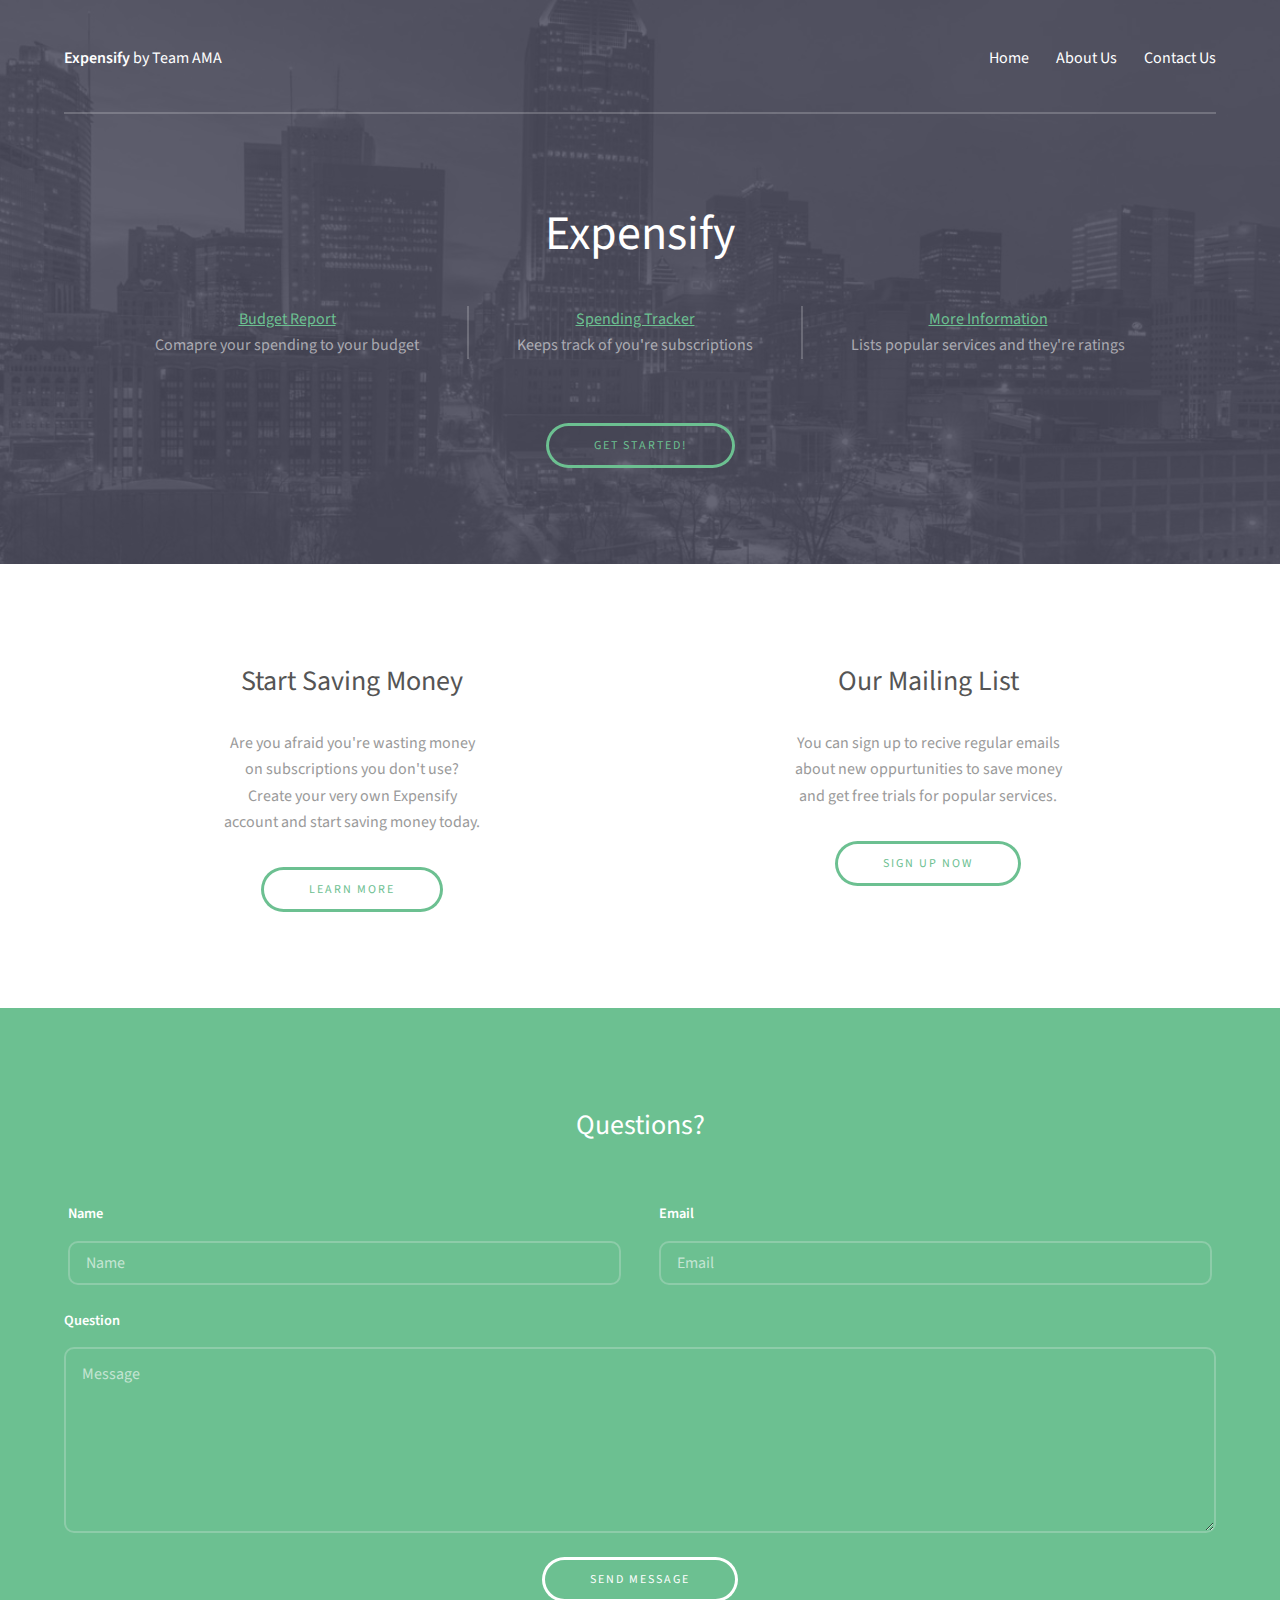
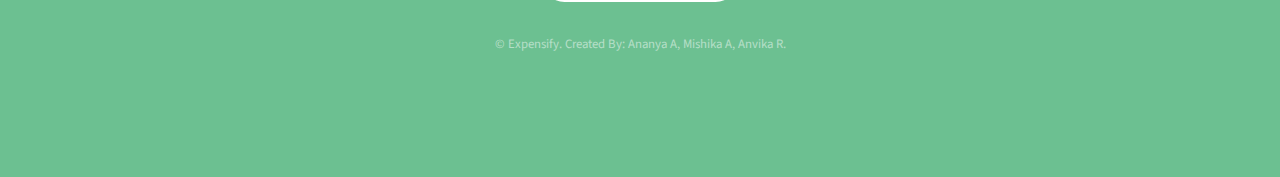
<file: index.html>
<!DOCTYPE HTML>

<html>
	<head>
		<title>Expensify by Team AMA</title>
		<meta charset="utf-8" />
		<meta name="viewport" content="width=device-width, initial-scale=1" />
		<link rel="stylesheet" href="assets/css/main.css" />
	</head>
	<body>

		<!-- Header -->
			<header id="header">
				<div class="inner">
					<a href="index.html" class="logo"><strong>Expensify</strong> by Team AMA</a>
					<nav id="nav">
						<a href="index.html">Home</a>
						<a href="About.html">About Us</a>
						<a href="Contact.html">Contact Us</a>
					</nav>
					<a href="#navPanel" class="navPanelToggle"><span class="fa fa-bars"></span></a>
				</div>
			</header>

		<!-- Banner -->
			<section id="banner">
				<div class="inner">
					<header>
						<h1>Expensify</h1>
					</header>

					<div class="flex ">

						<div>
							<a href="BudgetTracking.html">Budget Report</a>
							<p>Comapre your spending to your budget</p>
						</div>

						<div>
							<a href="SpendingTracker.html">Spending Tracker</a> 
							<p>Keeps track of you're subscriptions</p>
						</div>

						<div>

							<a href="Info.html">More Information</a>
							<p>Lists popular services and they're ratings</p>
						</div>

					</div>

					<footer>
						<a href="#" class="button">Get Started!</a>
					</footer>
				</div>
			</section>


		<!-- Three -->
			<section id="three" class="wrapper align-center">
				<div class="inner">
					<div class="flex flex-2">
						<article>
							<header>
								<h3>Start Saving Money</h3>
							</header>
							<p>Are you afraid you're wasting money <br />on subscriptions you don't use? <br />Create your very own Expensify <br />account and start saving money today.</p>
							<footer>
								<a href="#" class="button">Learn More</a>
							</footer>
						</article>
						<article>
							<header>
								<h3> Our Mailing List</h3>
							</header>
							<p>You can sign up to recive regular emails<br />about new oppurtunities to save money<br /> and get free trials for popular services.</p>
							<footer>
								<a href="#" class="button">Sign Up Now</a>
							</footer>
						</article>
					</div>
				</div>
			</section>

		<!-- Footer -->
			<footer id="footer">
				<div class="inner">

					<h3>Questions?</h3>

					<form action="#" method="post">

						<div class="field half first">
							<label for="name">Name</label>
							<input name="name" id="name" type="text" placeholder="Name">
						</div>
						<div class="field half">
							<label for="email">Email</label>
							<input name="email" id="email" type="email" placeholder="Email">
						</div>
						<div class="field">
							<label for="message">Question</label>
							<textarea name="message" id="message" rows="6" placeholder="Message"></textarea>
						</div>
						<ul class="actions">
							<li><input value="Send Message" class="button alt" type="submit"></li>
						</ul>
					</form>

					<div class="copyright">
						&copy; Expensify. Created By: Ananya A, Mishika A, Anvika R</a>.
					</div>

				</div>
			</footer>

		<!-- Scripts -->
			<script src="assets/js/jquery.min.js"></script>
			<script src="assets/js/skel.min.js"></script>
			<script src="assets/js/util.js"></script>
			<script src="assets/js/main.js"></script>

	</body>
</html>
</file>
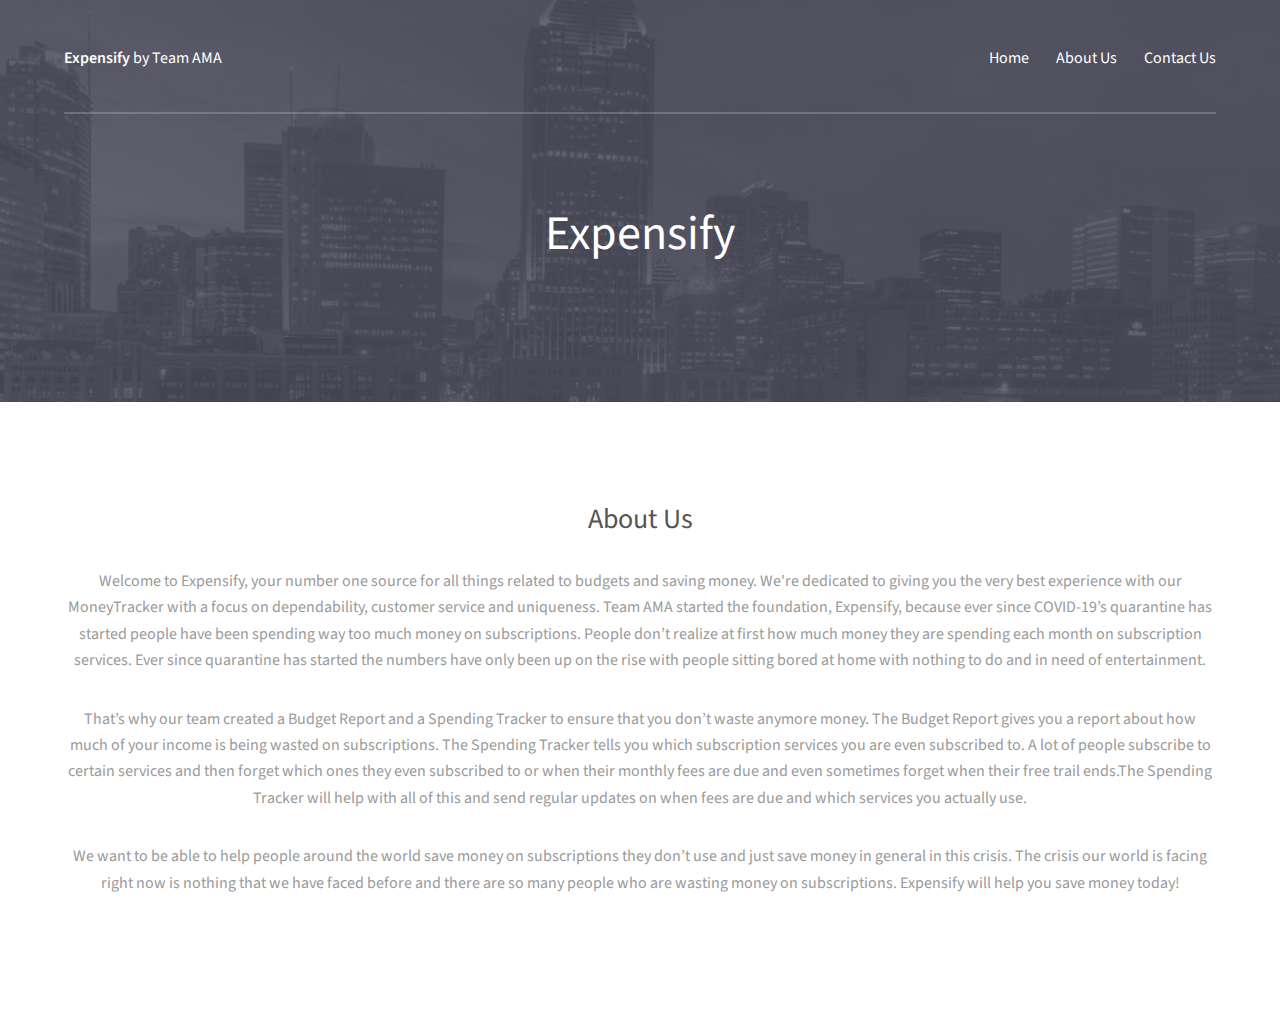
<file: About.html>
<!DOCTYPE HTML>
<!--
	Projection by TEMPLATED
	templated.co @templatedco
	Released for free under the Creative Commons Attribution 3.0 license (templated.co/license)
-->

<html>
	<head>
		<title>Expensify by Team AMA</title>
		<meta charset="utf-8" />
		<meta name="viewport" content="width=device-width, initial-scale=1" />
		<link rel="stylesheet" href="assets/css/main.css" />
	</head>
	<body>

		<!-- Header -->
			<header id="header">
				<div class="inner">
					<a href="index.html" class="logo"><strong>Expensify</strong> by Team AMA</a>
					<nav id="nav">
						<a href="index.html">Home</a>
						<a href="About.html">About Us</a>
						<a href="Contact.html">Contact Us</a>
					</nav>
					<a href="#navPanel" class="navPanelToggle"><span class="fa fa-bars"></span></a>
				</div>
			</header>

		<!-- Banner -->
			<section id="banner">
				<div class="inner">
					<header>
						<h1>Expensify</h1>
					</header>
			</section>


		<!-- Three -->
			<section id="three" class="wrapper align-center">
				<div class="inner" >
					<div id="flex" class="flex flex-info">
						<article>
							<header>
								<h3> About Us </h3>
							</header>

							<p> Welcome to Expensify, your number one source for all things related to budgets and saving money. We're dedicated to giving you the very best experience with our MoneyTracker with a focus on dependability, customer service and uniqueness. Team AMA started the foundation, Expensify, because ever since COVID-19’s quarantine has started people have been spending way too much money on subscriptions. People don’t realize at first how much money they are spending each month on subscription services. Ever since quarantine has started the numbers have only been up on the rise with people sitting bored at home with nothing to do and in need of entertainment.</p>
							<p>                                               </p>
							<p> That’s why our team created a Budget Report and a Spending Tracker to ensure that you don’t waste anymore money. The Budget Report gives you a report about how much of your income is being wasted on subscriptions. The Spending Tracker tells you which subscription services you are even subscribed to. A lot of people subscribe to certain services and then forget which ones they even subscribed to or when their monthly fees are due and even sometimes forget when their free trail ends.The Spending Tracker will help with all of this and send regular updates on when fees are due and which services you actually use. </p>
							<p>                                               </p>
							<p> We want to be able to help people around the world save money on subscriptions they don’t use and just save money in general in this crisis. The crisis our world is facing right now is nothing that we have faced before and there are so many people who are wasting money on subscriptions. Expensify will help you save money today! </p>

						</article>
					</div>
				</div>
			</section>


		<!-- Scripts -->
			<script src="assets/js/jquery.min.js"></script>
			<script src="assets/js/skel.min.js"></script>
			<script src="assets/js/util.js"></script>
			<script src="assets/js/main.js"></script>

	</body>
</html>
</file>
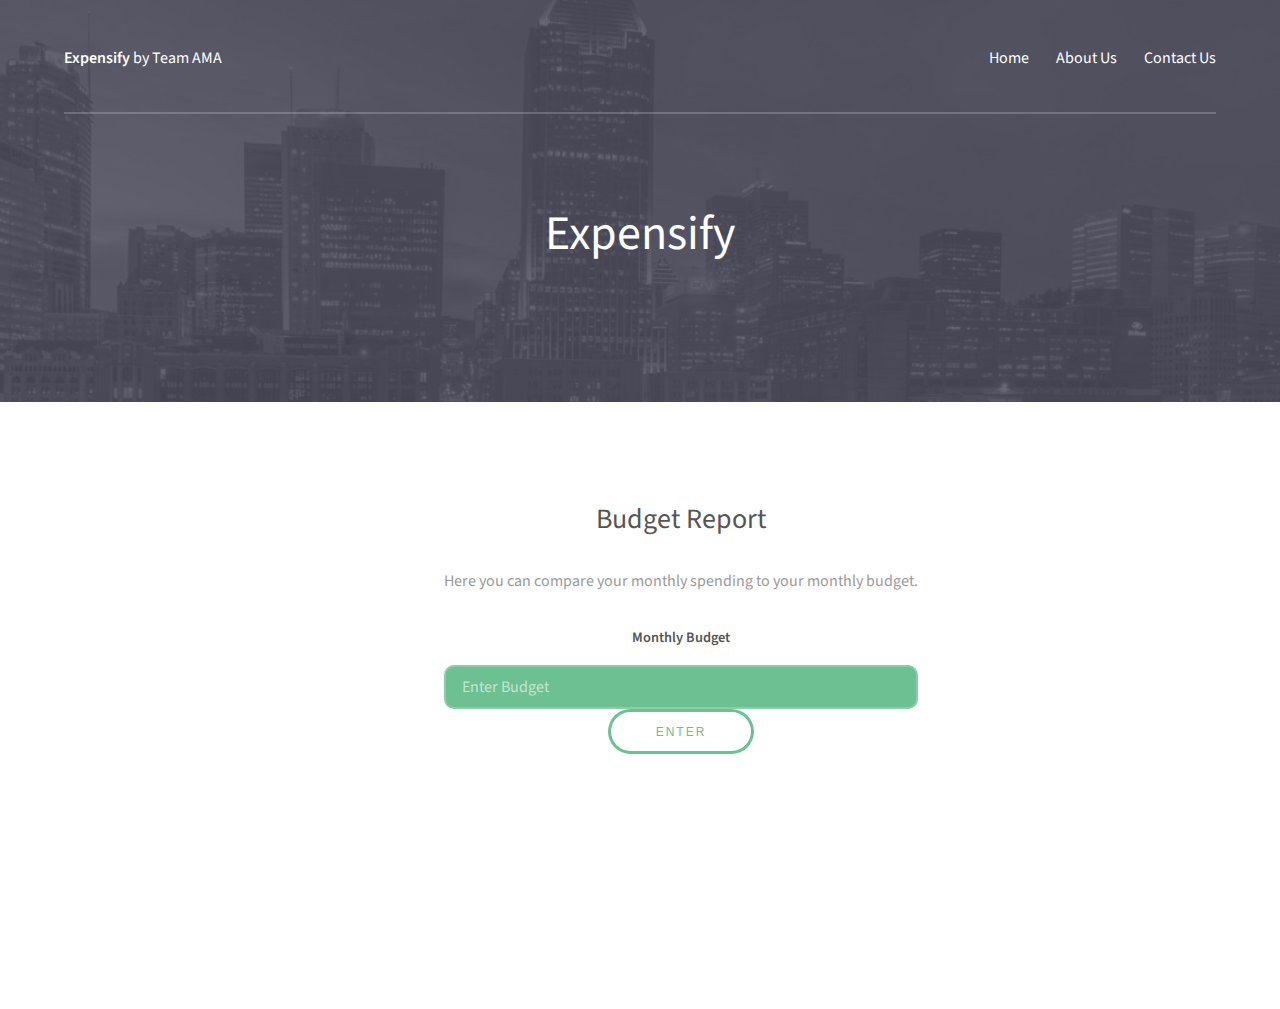
<file: BudgetTracking.html>
<!DOCTYPE HTML>
<!--
	Projection by TEMPLATED
	templated.co @templatedco
	Released for free under the Creative Commons Attribution 3.0 license (templated.co/license)
-->

<html>
	<head>
		<title>Expensify by Team AMA</title>
		<script src="https://cdn.anychart.com/releases/8.0.0/js/anychart-base.min.js"></script>
		<meta charset="utf-8" />
		<meta name="viewport" content="width=device-width, initial-scale=1" />
		<link rel="stylesheet" href="assets/css/main.css" />
	</head>
	<body>

		<!-- Header -->
			<header id="header">
				<div class="inner">
					<a href="index.html" class="logo"><strong>Expensify</strong> by Team AMA</a>
					<nav id="nav">
						<a href="index.html">Home</a>
						<a href="About.html">About Us</a>
						<a href="Contact.html">Contact Us</a>
					</nav>
					<a href="#navPanel" class="navPanelToggle"><span class="fa fa-bars"></span></a>
				</div>
			</header>

		<!-- Banner -->
			<section id="banner">
				<div class="inner">
					<header>
						<h1>Expensify</h1>
					</header>
			</section>


		<!-- Three -->
			<section id="three" class="wrapper align-center">
				<div class="inner" >
					<div id="flex" class="flex flex-budget">
						<script>
						function myFunction() {
						  document.getElementById("flex").style.paddingLeft = "300px";
						}
						</script>
						<article>
							<header>
								<h3> Budget Report </h3>
							</header>
							<p>Here you can compare your monthly spending to your monthly budget.</p>
							<label for="name">Monthly Budget</label>
							<input Budget="Budget" id="Budget" type="text" placeholder="Enter Budget">
							<button onclick="myBudget(document.getElementById('Budget').value)">Enter</button>
							<div id="container" style="width: 100%; height: 100%"></div>
							</script>
						    <script> 
						    	function myBudget(Budget) { 
						    		//alert(Budget);
						        if (Budget =="")
						        	alert('Enter Budget');
						        else{
						        	anychart.onDocumentReady(function() {
							    // the data 
							    var data = {
							      header: ["Month", "Expense"],
							      rows: [
							        ["Jan 20", 42],
							        ["Feb 20", 51],
							        ["Mar 20", 76],
							        ["Apr 20", 97],
							        ["May 20", 103],
							        ["Jun 20", 103],
							        ["Jul 20", 143]
							    ]};
							    // create the chart
						        var chart = anychart.column();
						 
						        // add the data
						        chart.data(data);
						 
						        // set the chart title
						        chart.title("Monthly Expense");
						 		
						 		var lineSeries = chart.line([
												    ["Jan 20", Budget],
											        ["Feb 20", Budget],
											        ["Mar 20", Budget],
											        ["Apr 20", Budget],
											        ["May 20", Budget],
											        ["Jun 20", Budget],
											        ["Jul 20", Budget]
												  ]);
								lineSeries.name("Budget");
								
								var lineTooltip = lineSeries.tooltip();
								  lineTooltip.format(function() {
								    return "Budget: $" + this.value;
								  });
						        // draw
						        chart.container("container");
						        chart.draw();
						        });} }
						    </script>
						</article>
					</div>
				</div>
			</section>


		<!-- Scripts -->
			<script src="assets/js/jquery.min.js"></script>
			<script src="assets/js/skel.min.js"></script>
			<script src="assets/js/util.js"></script>
			<script src="assets/js/main.js"></script>

	</body>
</html>
</file>
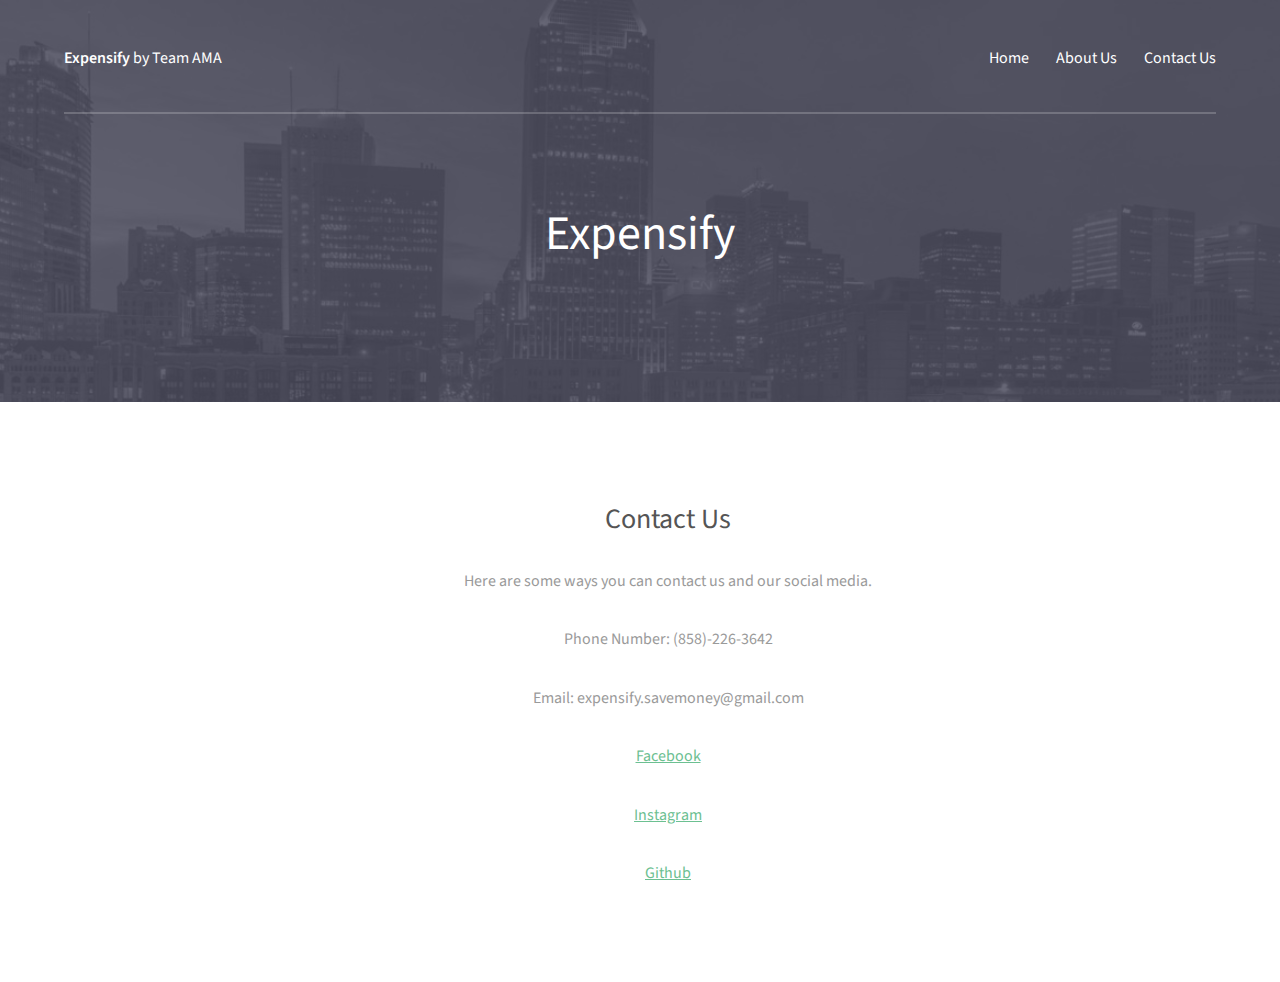
<file: Contact.html>
<!DOCTYPE HTML>
<!--
	Projection by TEMPLATED
	templated.co @templatedco
	Released for free under the Creative Commons Attribution 3.0 license (templated.co/license)
-->

<html>
	<head>
		<title>Expensify by Team AMA</title>
		<meta charset="utf-8" />
		<meta name="viewport" content="width=device-width, initial-scale=1" />
		<link rel="stylesheet" href="assets/css/main.css" />
	</head>
	<body>

		<!-- Header -->
			<header id="header">
				<div class="inner">
					<a href="index.html" class="logo"><strong>Expensify</strong> by Team AMA</a>
					<nav id="nav">
						<a href="index.html">Home</a>
						<a href="About.html">About Us</a>
						<a href="Contact.html">Contact Us</a>
					</nav>
					<a href="#navPanel" class="navPanelToggle"><span class="fa fa-bars"></span></a>
				</div>
			</header>

		<!-- Banner -->
			<section id="banner">
				<div class="inner">
					<header>
						<h1>Expensify</h1>
					</header>
			</section>


		<!-- Three -->
			<section id="three" class="wrapper align-center">
				<div class="inner" >
					<div id="flex" class="flex flex-contact">
				
						<article>
							<header>
								<h3> Contact Us </h3>
							</header>

							<p> Here are some ways you can contact us and our social media.</p>
							<p>                                               </p>
							<p> Phone Number: (858)-226-3642 </p>
							<p> Email: expensify.savemoney@gmail.com </p>
							<a href="https://www.facebook.com/Expensify2020">Facebook </a>
							<p> </p>
							<a href="https://www.instagram.com/expensify.savemoney/">Instagram </a>
							<p> </p>
							<a href="https://github.com/AnaAgg1/ExpensifyTeamAMA.github.io">Github </a>
						</article>
					</div>
				</div>
			</section>


		<!-- Scripts -->
			<script src="assets/js/jquery.min.js"></script>
			<script src="assets/js/skel.min.js"></script>
			<script src="assets/js/util.js"></script>
			<script src="assets/js/main.js"></script>

	</body>
</html>
</file>
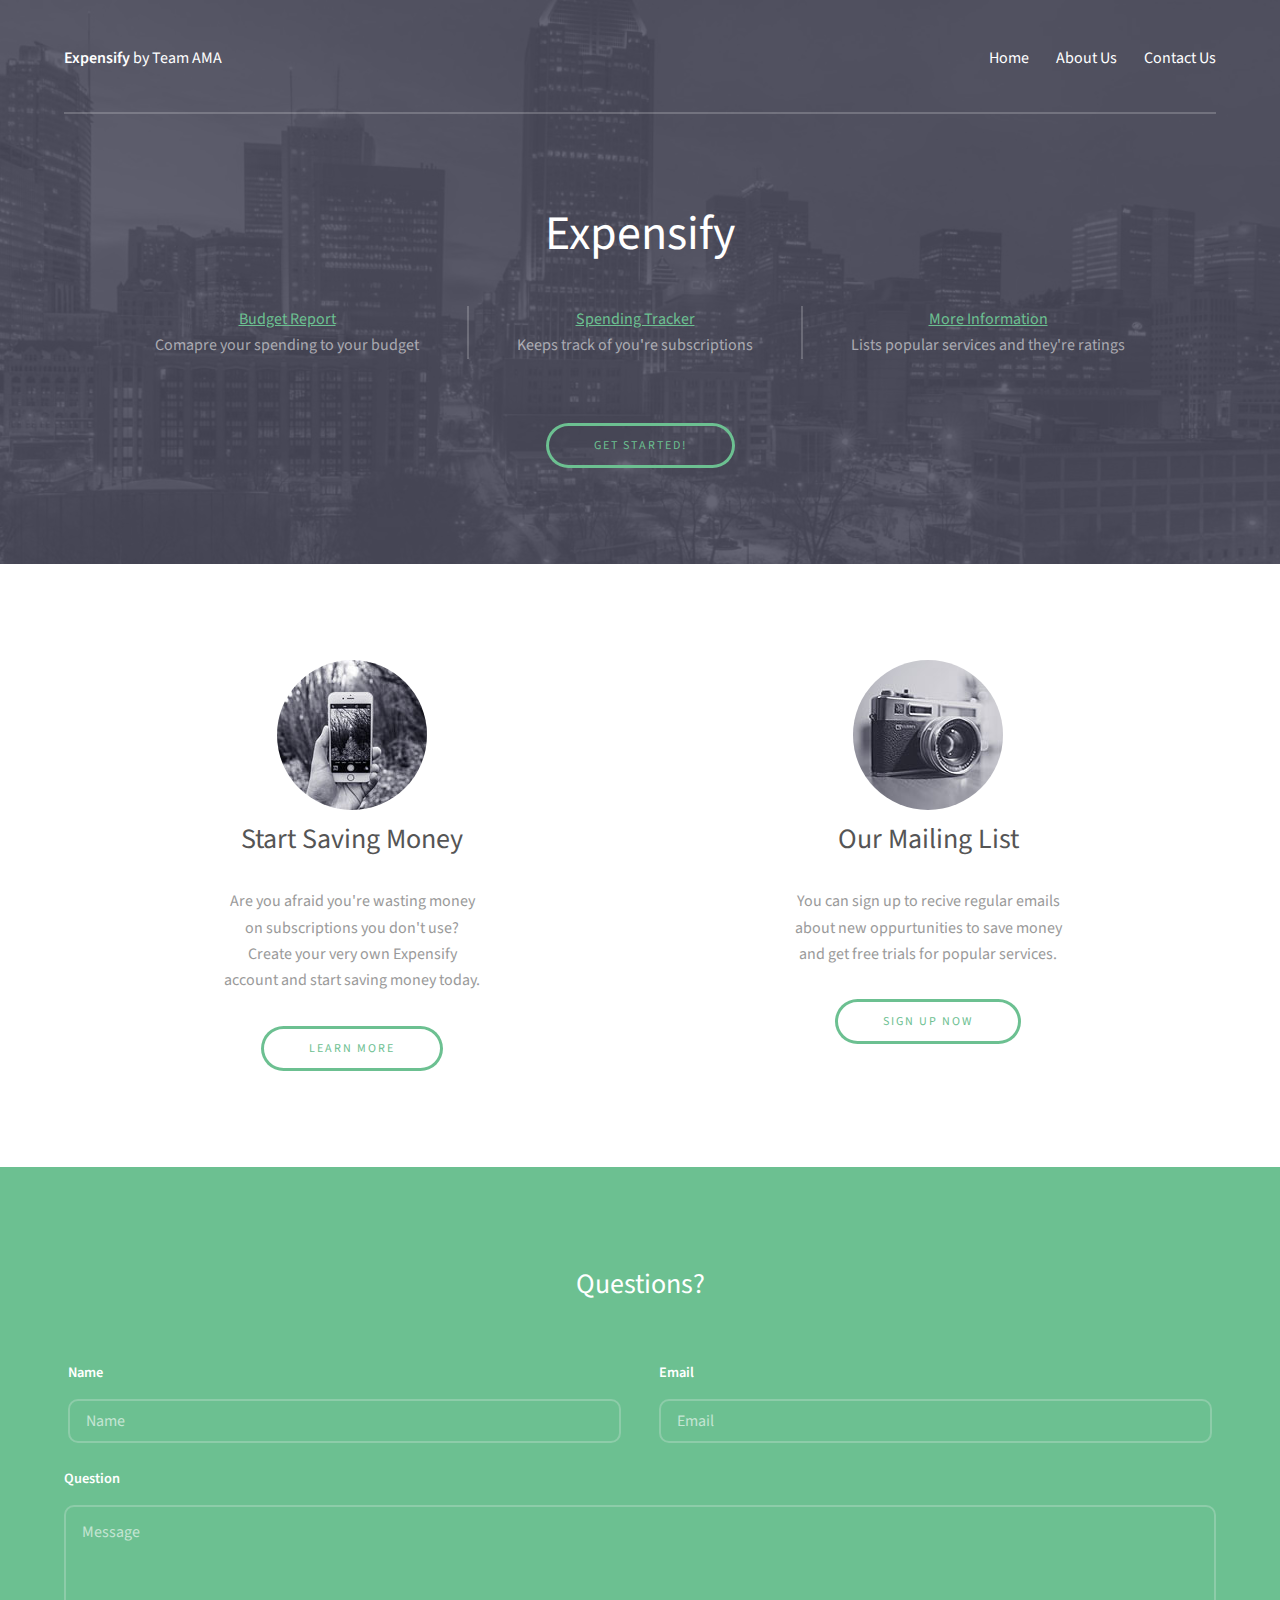
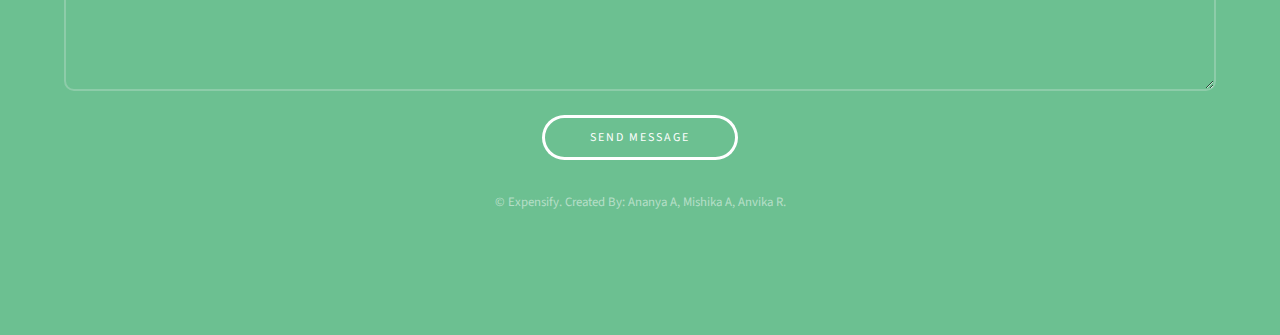
<file: Expensifyindex.html>
<!DOCTYPE HTML>

<html>
	<head>
		<title>Expensify by Team AMA</title>
		<meta charset="utf-8" />
		<meta name="viewport" content="width=device-width, initial-scale=1" />
		<link rel="stylesheet" href="assets/css/main.css" />
	</head>
	<body>

		<!-- Header -->
			<header id="header">
				<div class="inner">
					<a href="index.html" class="logo"><strong>Expensify</strong> by Team AMA</a>
					<nav id="nav">
						<a href="Expensifyindex.html">Home</a>
						<a href="About.html">About Us</a>
						<a href="Contact.html">Contact Us</a>
					</nav>
					<a href="#navPanel" class="navPanelToggle"><span class="fa fa-bars"></span></a>
				</div>
			</header>

		<!-- Banner -->
			<section id="banner">
				<div class="inner">
					<header>
						<h1>Expensify</h1>
					</header>

					<div class="flex ">

						<div>
							<a href="BudgetTracking.html">Budget Report</a>
							<p>Comapre your spending to your budget</p>
						</div>

						<div>
							<a href="SpendingTracker.html">Spending Tracker</a> 
							<p>Keeps track of you're subscriptions</p>
						</div>

						<div>

							<a href="Info.html">More Information</a>
							<p>Lists popular services and they're ratings</p>
						</div>

					</div>

					<footer>
						<a href="#" class="button">Get Started!</a>
					</footer>
				</div>
			</section>


		<!-- Three -->
			<section id="three" class="wrapper align-center">
				<div class="inner">
					<div class="flex flex-2">
						<article>
							<div class="image round">
								<img src="images/pic01.jpg" alt="Pic 01" />
							</div>
							<header>
								<h3>Start Saving Money</h3>
							</header>
							<p>Are you afraid you're wasting money <br />on subscriptions you don't use? <br />Create your very own Expensify <br />account and start saving money today.</p>
							<footer>
								<a href="#" class="button">Learn More</a>
							</footer>
						</article>
						<article>
							<div class="image round">
								<img src="images/pic02.jpg" alt="Pic 02" />
							</div>
							<header>
								<h3> Our Mailing List</h3>
							</header>
							<p>You can sign up to recive regular emails<br />about new oppurtunities to save money<br /> and get free trials for popular services.</p>
							<footer>
								<a href="#" class="button">Sign Up Now</a>
							</footer>
						</article>
					</div>
				</div>
			</section>

		<!-- Footer -->
			<footer id="footer">
				<div class="inner">

					<h3>Questions?</h3>

					<form action="#" method="post">

						<div class="field half first">
							<label for="name">Name</label>
							<input name="name" id="name" type="text" placeholder="Name">
						</div>
						<div class="field half">
							<label for="email">Email</label>
							<input name="email" id="email" type="email" placeholder="Email">
						</div>
						<div class="field">
							<label for="message">Question</label>
							<textarea name="message" id="message" rows="6" placeholder="Message"></textarea>
						</div>
						<ul class="actions">
							<li><input value="Send Message" class="button alt" type="submit"></li>
						</ul>
					</form>

					<div class="copyright">
						&copy; Expensify. Created By: Ananya A, Mishika A, Anvika R</a>.
					</div>

				</div>
			</footer>

		<!-- Scripts -->
			<script src="assets/js/jquery.min.js"></script>
			<script src="assets/js/skel.min.js"></script>
			<script src="assets/js/util.js"></script>
			<script src="assets/js/main.js"></script>

	</body>
</html>
</file>
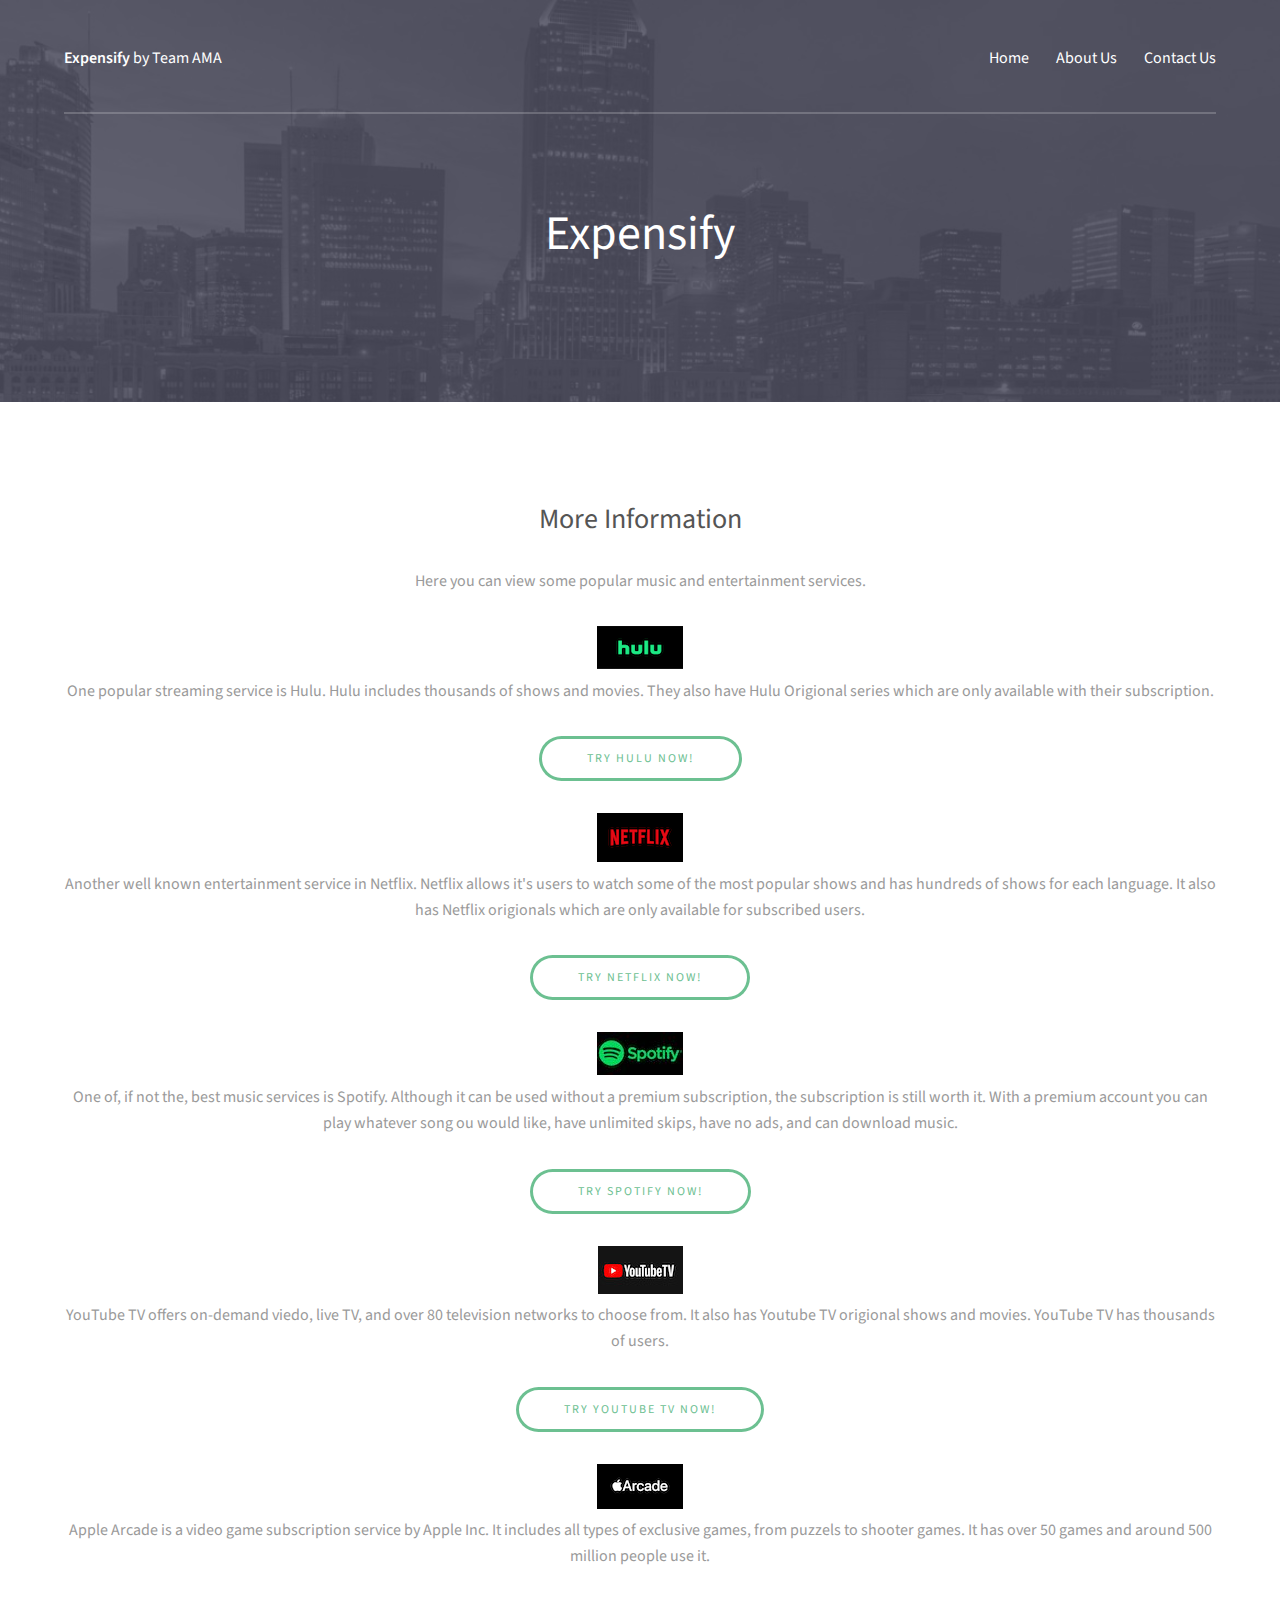
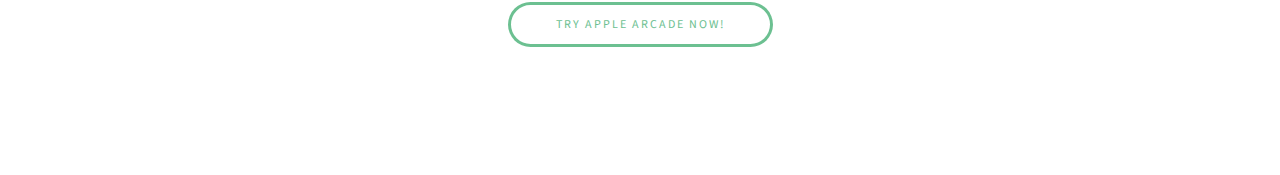
<file: Info.html>
<!DOCTYPE HTML>
<!--
	Projection by TEMPLATED
	templated.co @templatedco
	Released for free under the Creative Commons Attribution 3.0 license (templated.co/license)
-->

<html>
	<head>
		<title>Expensify by Team AMA</title>
		<meta charset="utf-8" />
		<meta name="viewport" content="width=device-width, initial-scale=1" />
		<link rel="stylesheet" href="assets/css/main.css" />
	</head>
	<body>

		<!-- Header -->
			<header id="header">
				<div class="inner">
					<a href="index.html" class="logo"><strong>Expensify</strong> by Team AMA</a>
					<nav id="nav">
						<a href="index.html">Home</a>
						<a href="About.html">About Us</a>
						<a href="Contact.html">Contact Us</a>
					</nav>
					<a href="#navPanel" class="navPanelToggle"><span class="fa fa-bars"></span></a>
				</div>
			</header>

		<!-- Banner -->
			<section id="banner">
				<div class="inner">
					<header>
						<h1>Expensify</h1>
					</header>
			</section>


		<!-- Three -->
			<section id="three" class="wrapper align-center">
				<div class="inner" >
					<div id="flex" class="flex flex-info">
						<article>
							<header>
								<h3> More Information </h3>
							</header>
							<p>Here you can view some popular music and entertainment services.</p>

							<div class="image">
								<img src="images/Hulu.png" alt="Hulu" />
							</div>
							<p>One popular streaming service is Hulu. Hulu includes thousands of shows and movies. They also have Hulu Origional series which are only available with their subscription.</p>
							<a href="https://signup.hulu.com/plans" class="button">Try Hulu Now!</a>
							<p>                                               </p>

							<div class="image">
								<img src="images/Netflix.png" alt="Netflix" />
							</div>
							<p>Another well known entertainment service in Netflix. Netflix allows it's users to watch some of the most popular shows and has hundreds of shows for each language. It also has Netflix origionals which are only available for subscribed users.</p>
							<a href="https://www.netflix.com/signup" class="button">Try Netflix Now!</a
							<p>                                               </p>

							<div class="image">
								<img src="images/Spotify.jpg" alt="Spotify" />
							</div>
							<p>One of, if not the, best music services is Spotify. Although it can be used without a premium subscription, the subscription is still worth it. With a premium account you can play whatever song ou would like, have unlimited skips, have no ads, and can download music.</p>
							<a href="https://www.spotify.com/us/premium/?utm_source=us-en_brand_contextual_text&utm_medium=paidsearch&utm_campaign=alwayson_ucanz_us_performancemarketing_highsubintent_brand+contextual+text+exact+us-en+google&gclid=Cj0KCQjwvb75BRD1ARIsAP6LcqvAlWJI1os9OtSj6kbxKI_GDdK3mLJV4gN24T8O0QELl43CE9elVIoaAju7EALw_wcB&gclsrc=aw.ds#PLANS" class="button">Try Spotify Now!</a>
							<p>                                               </p>


							<div class="image">
								<img src="images/YoutubeTV.jpg" alt="YoutubeTV" />
							</div>
							<p>YouTube TV offers on-demand viedo, live TV, and over 80 television networks to choose from. It also has Youtube TV origional shows and movies. YouTube TV has thousands of users. </p>
							<a href="https://tv.youtube.com/welcome/?utm_source=pm&utm_medium=gs&utm_campaign=1006175" class="button">Try YouTube TV Now!</a
							<p>                                               </p>

							<div class="image">
								<img src="images/AppleArcade.png" alt="AppleArcade" />
							</div>
							<p>Apple Arcade is a video game subscription service by Apple Inc. It includes all types of exclusive games, from puzzels to shooter games. It has over 50 games and around 500 million people use it.  </p>
							<a href="https://www.apple.com/apple-arcade/" class="button">Try Apple Arcade Now!</a
							<p>                                               </p>


						</article>
					</div>
				</div>
			</section>


		<!-- Scripts -->
			<script src="assets/js/jquery.min.js"></script>
			<script src="assets/js/skel.min.js"></script>
			<script src="assets/js/util.js"></script>
			<script src="assets/js/main.js"></script>

	</body>
</html>
</file>
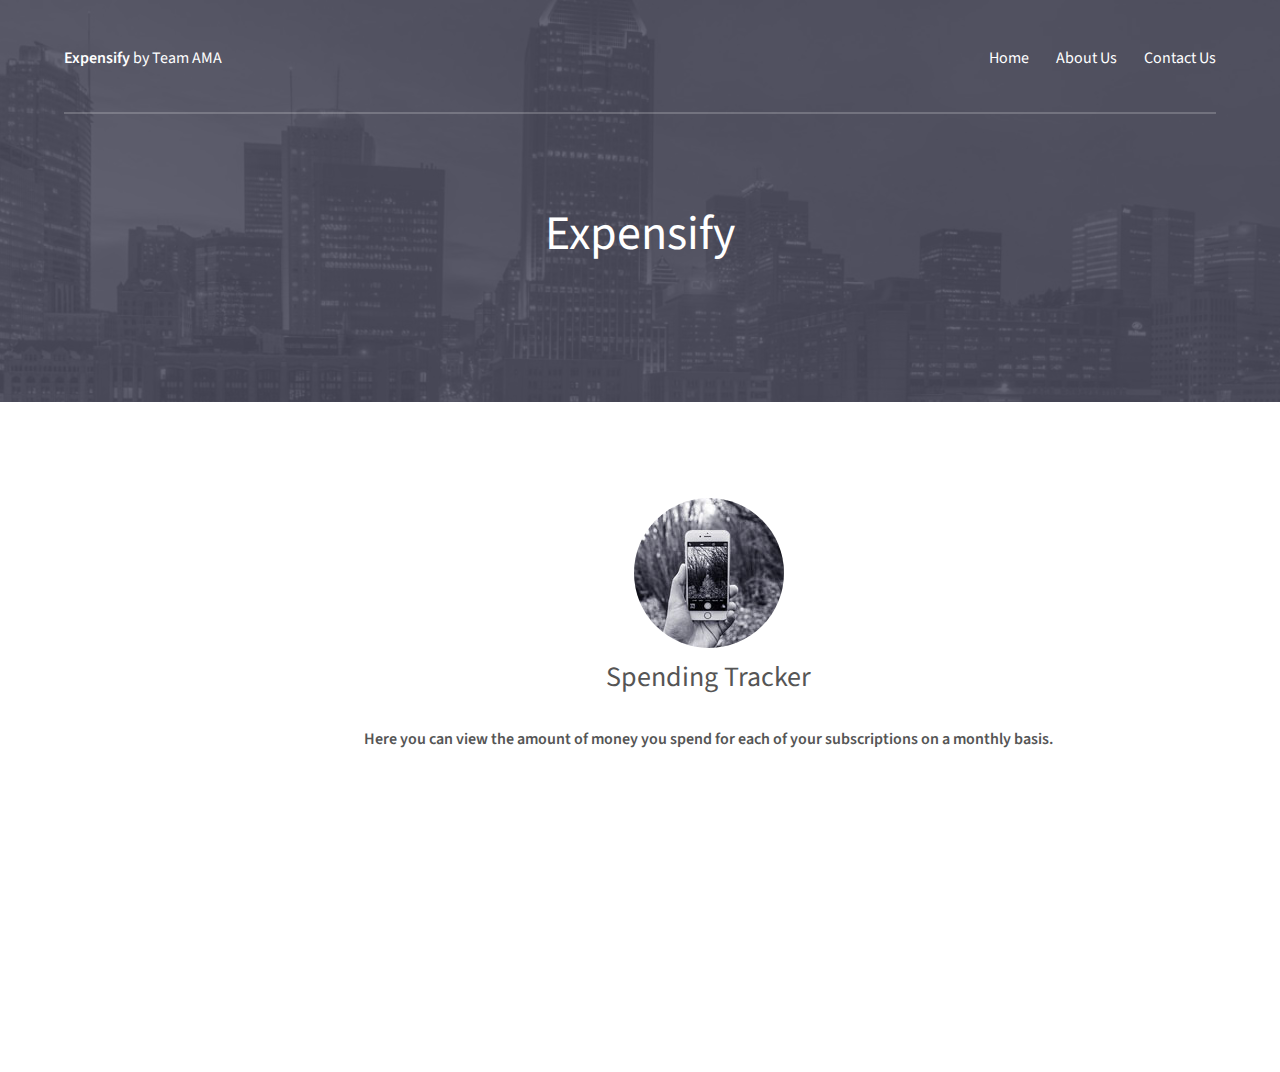
<file: SpendingTracker.html>
<!DOCTYPE HTML>
<!--
	Projection by TEMPLATED
	templated.co @templatedco
	Released for free under the Creative Commons Attribution 3.0 license (templated.co/license)
-->

<html>
	<head>
		<title>Expensify by Team AMA</title>
		<script src="https://cdn.anychart.com/releases/8.0.0/js/anychart-base.min.js"></script>
		<meta charset="utf-8" />
		<meta name="viewport" content="width=device-width, initial-scale=1" />
		<link rel="stylesheet" href="assets/css/main.css" />
	</head>
	<body>

		<!-- Header -->
			<header id="header">
				<div class="inner">
					<a href="index.html" class="logo"><strong>Expensify</strong> by Team AMA</a>
					<nav id="nav">
						<a href="index.html">Home</a>
						<a href="About.html">About Us</a>
						<a href="Contact.html">Contact Us</a>
					</nav>
					<a href="#navPanel" class="navPanelToggle"><span class="fa fa-bars"></span></a>
				</div>
			</header>

		<!-- Banner -->
			<section id="banner">
				<div class="inner">
					<header>
						<h1>Expensify</h1>
					</header>
			</section>



		<!-- Three -->
			<section id="three" class="wrapper align-center">
				<div class="inner">
					<div class="flex flex-spending">
						<article>
							<div class="image round">
								<img src="images/pic01.jpg" alt="Pic 01" />
							</div>
							<header>
								<h3>Spending Tracker<b /h3>
							</header>
							<p>Here you can view the amount of money you spend for each of your subscriptions on a monthly basis.</p>
							
							<div id="container" style="width: 100%; height: 100%"></div>
							<script>
						    	window.onload = function () { 
						        anychart.onDocumentReady(function() {
						        	var color1 = "#0277bd";

								  // Variable for controlling color enlightenment
								  var colorIndex = 0;

								  // color lightning function
								  function colorizer(){
								     var mixColor1 = anychart.color.lighten(color1, colorIndex);
								     colorIndex = colorIndex + 0.1;
								     return mixColor1;
								  }
							    // the data 
							    var data = {
							      header: ["Month", "Expense"],
							      rows: [
							        {x:"Netflix", value:13, fill: (colorizer())},
							        {x:"Spotify", value:10, fill: (colorizer())},
							        {x:"Amazon Prime", value:10, fill: (colorizer())},
							        {x:"Disney Plus", value:7, fill: (colorizer())},
							        {x:"Hulu", value:12, fill: (colorizer())},
							        {x:"Pandora", value:15, fill: (colorizer())},
							        {x:"Youtube TV", value:65, fill: (colorizer())}
							    ]};
							    // create the chart
						        var chart = anychart.column();
						 
						        // add the data
						        chart.data(data);
						 
						        // set the chart title
						        chart.title("Spending on Subscriptions ");
						        // draw
						        chart.container("container");
						        chart.draw();
						        }); }
							</script>

						</article>
					</div>
				</div>
			</section>

	

		<!-- Scripts -->
			<script src="assets/js/jquery.min.js"></script>
			<script src="assets/js/skel.min.js"></script>
			<script src="assets/js/util.js"></script>
			<script src="assets/js/main.js"></script>

	</body>
</html>
</file>
<file: assets/css/main.css>
@charset "UTF-8";
@import url(font-awesome.min.css);
@import "https://fonts.googleapis.com/css?family=Source+Sans+Pro:300,400,600";

/*
	Projection by TEMPLATED
	templated.co @templatedco
	Released for free under the Creative Commons Attribution 3.0 license (templated.co/license)
*/

/* Reset */

	html, body, div, span, applet, object, iframe, h1, h2, h3, h4, h5, h6, p, blockquote, pre, a, abbr, acronym, address, big, cite, code, del, dfn, em, img, ins, kbd, q, s, samp, small, strike, strong, sub, sup, tt, var, b, u, i, center, dl, dt, dd, ol, ul, li, fieldset, form, label, legend, table, caption, tbody, tfoot, thead, tr, th, td, article, aside, canvas, details, embed, figure, figcaption, footer, header, hgroup, menu, nav, output, ruby, section, summary, time, mark, audio, video {
		margin: 0;
		padding: 0;
		border: 0;
		font-size: 100%;
		font: inherit;
		vertical-align: baseline;
	}

	article, aside, details, figcaption, figure, footer, header, hgroup, menu, nav, section {
		display: block;
	}

	body {
		line-height: 1;
	}

	ol, ul {
		list-style: none;
	}

	blockquote, q {
		quotes: none;
	}

	blockquote:before, blockquote:after, q:before, q:after {
		content: '';
		content: none;
	}

	table {
		border-collapse: collapse;
		border-spacing: 0;
	}

	body {
		-webkit-text-size-adjust: none;
	}

/* Box Model */

	*, *:before, *:after {
		-moz-box-sizing: border-box;
		-webkit-box-sizing: border-box;
		box-sizing: border-box;
	}

/* Containers */

	.container {
		margin-left: auto;
		margin-right: auto;
	}

	.container.\31 25\25 {
		width: 100%;
		max-width: 100em;
		min-width: 80em;
	}

	.container.\37 5\25 {
		width: 60em;
	}

	.container.\35 0\25 {
		width: 40em;
	}

	.container.\32 5\25 {
		width: 20em;
	}

	.container {
		width: 80em;
	}

	@media screen and (max-width: 1680px) {

		.container.\31 25\25 {
			width: 100%;
			max-width: 100em;
			min-width: 80em;
		}

		.container.\37 5\25 {
			width: 60em;
		}

		.container.\35 0\25 {
			width: 40em;
		}

		.container.\32 5\25 {
			width: 20em;
		}

		.container {
			width: 80em;
		}

	}

	@media screen and (max-width: 1280px) {

		.container.\31 25\25 {
			width: 100%;
			max-width: 81.25em;
			min-width: 65em;
		}

		.container.\37 5\25 {
			width: 48.75em;
		}

		.container.\35 0\25 {
			width: 32.5em;
		}

		.container.\32 5\25 {
			width: 16.25em;
		}

		.container {
			width: 65em;
		}

	}

	@media screen and (max-width: 980px) {

		.container.\31 25\25 {
			width: 100%;
			max-width: 112.5%;
			min-width: 90%;
		}

		.container.\37 5\25 {
			width: 67.5%;
		}

		.container.\35 0\25 {
			width: 45%;
		}

		.container.\32 5\25 {
			width: 22.5%;
		}

		.container {
			width: 90%;
		}

	}

	@media screen and (max-width: 736px) {

		.container.\31 25\25 {
			width: 100%;
			max-width: 112.5%;
			min-width: 90%;
		}

		.container.\37 5\25 {
			width: 67.5%;
		}

		.container.\35 0\25 {
			width: 45%;
		}

		.container.\32 5\25 {
			width: 22.5%;
		}

		.container {
			width: 90% !important;
		}

	}

	@media screen and (max-width: 480px) {

		.container.\31 25\25 {
			width: 100%;
			max-width: 112.5%;
			min-width: 90%;
		}

		.container.\37 5\25 {
			width: 67.5%;
		}

		.container.\35 0\25 {
			width: 45%;
		}

		.container.\32 5\25 {
			width: 22.5%;
		}

		.container {
			width: 90% !important;
		}

	}

/* Grid */

	.row {
		border-bottom: solid 1px transparent;
		-moz-box-sizing: border-box;
		-webkit-box-sizing: border-box;
		box-sizing: border-box;
	}

	.row > * {
		float: left;
		-moz-box-sizing: border-box;
		-webkit-box-sizing: border-box;
		box-sizing: border-box;
	}

	.row:after, .row:before {
		content: '';
		display: block;
		clear: both;
		height: 0;
	}

	.row.uniform > * > :first-child {
		margin-top: 0;
	}

	.row.uniform > * > :last-child {
		margin-bottom: 0;
	}

	.row.\30 \25 > * {
		padding: 0 0 0 0em;
	}

	.row.\30 \25 {
		margin: 0 0 -1px 0em;
	}

	.row.uniform.\30 \25 > * {
		padding: 0em 0 0 0em;
	}

	.row.uniform.\30 \25 {
		margin: 0em 0 -1px 0em;
	}

	.row > * {
		padding: 0 0 0 2em;
	}

	.row {
		margin: 0 0 -1px -2em;
	}

	.row.uniform > * {
		padding: 2em 0 0 2em;
	}

	.row.uniform {
		margin: -2em 0 -1px -2em;
	}

	.row.\32 00\25 > * {
		padding: 0 0 0 4em;
	}

	.row.\32 00\25 {
		margin: 0 0 -1px -4em;
	}

	.row.uniform.\32 00\25 > * {
		padding: 4em 0 0 4em;
	}

	.row.uniform.\32 00\25 {
		margin: -4em 0 -1px -4em;
	}

	.row.\31 50\25 > * {
		padding: 0 0 0 3em;
	}

	.row.\31 50\25 {
		margin: 0 0 -1px -3em;
	}

	.row.uniform.\31 50\25 > * {
		padding: 3em 0 0 3em;
	}

	.row.uniform.\31 50\25 {
		margin: -3em 0 -1px -3em;
	}

	.row.\35 0\25 > * {
		padding: 0 0 0 1em;
	}

	.row.\35 0\25 {
		margin: 0 0 -1px -1em;
	}

	.row.uniform.\35 0\25 > * {
		padding: 1em 0 0 1em;
	}

	.row.uniform.\35 0\25 {
		margin: -1em 0 -1px -1em;
	}

	.row.\32 5\25 > * {
		padding: 0 0 0 0.5em;
	}

	.row.\32 5\25 {
		margin: 0 0 -1px -0.5em;
	}

	.row.uniform.\32 5\25 > * {
		padding: 0.5em 0 0 0.5em;
	}

	.row.uniform.\32 5\25 {
		margin: -0.5em 0 -1px -0.5em;
	}

	.\31 2u, .\31 2u\24 {
		width: 100%;
		clear: none;
		margin-left: 0;
	}

	.\31 1u, .\31 1u\24 {
		width: 91.6666666667%;
		clear: none;
		margin-left: 0;
	}

	.\31 0u, .\31 0u\24 {
		width: 83.3333333333%;
		clear: none;
		margin-left: 0;
	}

	.\39 u, .\39 u\24 {
		width: 75%;
		clear: none;
		margin-left: 0;
	}

	.\38 u, .\38 u\24 {
		width: 66.6666666667%;
		clear: none;
		margin-left: 0;
	}

	.\37 u, .\37 u\24 {
		width: 58.3333333333%;
		clear: none;
		margin-left: 0;
	}

	.\36 u, .\36 u\24 {
		width: 50%;
		clear: none;
		margin-left: 0;
	}

	.\35 u, .\35 u\24 {
		width: 41.6666666667%;
		clear: none;
		margin-left: 0;
	}

	.\34 u, .\34 u\24 {
		width: 33.3333333333%;
		clear: none;
		margin-left: 0;
	}

	.\33 u, .\33 u\24 {
		width: 25%;
		clear: none;
		margin-left: 0;
	}

	.\32 u, .\32 u\24 {
		width: 16.6666666667%;
		clear: none;
		margin-left: 0;
	}

	.\31 u, .\31 u\24 {
		width: 8.3333333333%;
		clear: none;
		margin-left: 0;
	}

	.\31 2u\24 + *,
	.\31 1u\24 + *,
	.\31 0u\24 + *,
	.\39 u\24 + *,
	.\38 u\24 + *,
	.\37 u\24 + *,
	.\36 u\24 + *,
	.\35 u\24 + *,
	.\34 u\24 + *,
	.\33 u\24 + *,
	.\32 u\24 + *,
	.\31 u\24 + * {
		clear: left;
	}

	.\-11u {
		margin-left: 91.66667%;
	}

	.\-10u {
		margin-left: 83.33333%;
	}

	.\-9u {
		margin-left: 75%;
	}

	.\-8u {
		margin-left: 66.66667%;
	}

	.\-7u {
		margin-left: 58.33333%;
	}

	.\-6u {
		margin-left: 50%;
	}

	.\-5u {
		margin-left: 41.66667%;
	}

	.\-4u {
		margin-left: 33.33333%;
	}

	.\-3u {
		margin-left: 25%;
	}

	.\-2u {
		margin-left: 16.66667%;
	}

	.\-1u {
		margin-left: 8.33333%;
	}

	@media screen and (max-width: 1680px) {

		.row > * {
			padding: 0 0 0 2em;
		}

		.row {
			margin: 0 0 -1px -2em;
		}

		.row.uniform > * {
			padding: 2em 0 0 2em;
		}

		.row.uniform {
			margin: -2em 0 -1px -2em;
		}

		.row.\32 00\25 > * {
			padding: 0 0 0 4em;
		}

		.row.\32 00\25 {
			margin: 0 0 -1px -4em;
		}

		.row.uniform.\32 00\25 > * {
			padding: 4em 0 0 4em;
		}

		.row.uniform.\32 00\25 {
			margin: -4em 0 -1px -4em;
		}

		.row.\31 50\25 > * {
			padding: 0 0 0 3em;
		}

		.row.\31 50\25 {
			margin: 0 0 -1px -3em;
		}

		.row.uniform.\31 50\25 > * {
			padding: 3em 0 0 3em;
		}

		.row.uniform.\31 50\25 {
			margin: -3em 0 -1px -3em;
		}

		.row.\35 0\25 > * {
			padding: 0 0 0 1em;
		}

		.row.\35 0\25 {
			margin: 0 0 -1px -1em;
		}

		.row.uniform.\35 0\25 > * {
			padding: 1em 0 0 1em;
		}

		.row.uniform.\35 0\25 {
			margin: -1em 0 -1px -1em;
		}

		.row.\32 5\25 > * {
			padding: 0 0 0 0.5em;
		}

		.row.\32 5\25 {
			margin: 0 0 -1px -0.5em;
		}

		.row.uniform.\32 5\25 > * {
			padding: 0.5em 0 0 0.5em;
		}

		.row.uniform.\32 5\25 {
			margin: -0.5em 0 -1px -0.5em;
		}

		.\31 2u\28xlarge\29, .\31 2u\24\28xlarge\29 {
			width: 100%;
			clear: none;
			margin-left: 0;
		}

		.\31 1u\28xlarge\29, .\31 1u\24\28xlarge\29 {
			width: 91.6666666667%;
			clear: none;
			margin-left: 0;
		}

		.\31 0u\28xlarge\29, .\31 0u\24\28xlarge\29 {
			width: 83.3333333333%;
			clear: none;
			margin-left: 0;
		}

		.\39 u\28xlarge\29, .\39 u\24\28xlarge\29 {
			width: 75%;
			clear: none;
			margin-left: 0;
		}

		.\38 u\28xlarge\29, .\38 u\24\28xlarge\29 {
			width: 66.6666666667%;
			clear: none;
			margin-left: 0;
		}

		.\37 u\28xlarge\29, .\37 u\24\28xlarge\29 {
			width: 58.3333333333%;
			clear: none;
			margin-left: 0;
		}

		.\36 u\28xlarge\29, .\36 u\24\28xlarge\29 {
			width: 50%;
			clear: none;
			margin-left: 0;
		}

		.\35 u\28xlarge\29, .\35 u\24\28xlarge\29 {
			width: 41.6666666667%;
			clear: none;
			margin-left: 0;
		}

		.\34 u\28xlarge\29, .\34 u\24\28xlarge\29 {
			width: 33.3333333333%;
			clear: none;
			margin-left: 0;
		}

		.\33 u\28xlarge\29, .\33 u\24\28xlarge\29 {
			width: 25%;
			clear: none;
			margin-left: 0;
		}

		.\32 u\28xlarge\29, .\32 u\24\28xlarge\29 {
			width: 16.6666666667%;
			clear: none;
			margin-left: 0;
		}

		.\31 u\28xlarge\29, .\31 u\24\28xlarge\29 {
			width: 8.3333333333%;
			clear: none;
			margin-left: 0;
		}

		.\31 2u\24\28xlarge\29 + *,
		.\31 1u\24\28xlarge\29 + *,
		.\31 0u\24\28xlarge\29 + *,
		.\39 u\24\28xlarge\29 + *,
		.\38 u\24\28xlarge\29 + *,
		.\37 u\24\28xlarge\29 + *,
		.\36 u\24\28xlarge\29 + *,
		.\35 u\24\28xlarge\29 + *,
		.\34 u\24\28xlarge\29 + *,
		.\33 u\24\28xlarge\29 + *,
		.\32 u\24\28xlarge\29 + *,
		.\31 u\24\28xlarge\29 + * {
			clear: left;
		}

		.\-11u\28xlarge\29 {
			margin-left: 91.66667%;
		}

		.\-10u\28xlarge\29 {
			margin-left: 83.33333%;
		}

		.\-9u\28xlarge\29 {
			margin-left: 75%;
		}

		.\-8u\28xlarge\29 {
			margin-left: 66.66667%;
		}

		.\-7u\28xlarge\29 {
			margin-left: 58.33333%;
		}

		.\-6u\28xlarge\29 {
			margin-left: 50%;
		}

		.\-5u\28xlarge\29 {
			margin-left: 41.66667%;
		}

		.\-4u\28xlarge\29 {
			margin-left: 33.33333%;
		}

		.\-3u\28xlarge\29 {
			margin-left: 25%;
		}

		.\-2u\28xlarge\29 {
			margin-left: 16.66667%;
		}

		.\-1u\28xlarge\29 {
			margin-left: 8.33333%;
		}

	}

	@media screen and (max-width: 1280px) {

		.row > * {
			padding: 0 0 0 1.5em;
		}

		.row {
			margin: 0 0 -1px -1.5em;
		}

		.row.uniform > * {
			padding: 1.5em 0 0 1.5em;
		}

		.row.uniform {
			margin: -1.5em 0 -1px -1.5em;
		}

		.row.\32 00\25 > * {
			padding: 0 0 0 3em;
		}

		.row.\32 00\25 {
			margin: 0 0 -1px -3em;
		}

		.row.uniform.\32 00\25 > * {
			padding: 3em 0 0 3em;
		}

		.row.uniform.\32 00\25 {
			margin: -3em 0 -1px -3em;
		}

		.row.\31 50\25 > * {
			padding: 0 0 0 2.25em;
		}

		.row.\31 50\25 {
			margin: 0 0 -1px -2.25em;
		}

		.row.uniform.\31 50\25 > * {
			padding: 2.25em 0 0 2.25em;
		}

		.row.uniform.\31 50\25 {
			margin: -2.25em 0 -1px -2.25em;
		}

		.row.\35 0\25 > * {
			padding: 0 0 0 0.75em;
		}

		.row.\35 0\25 {
			margin: 0 0 -1px -0.75em;
		}

		.row.uniform.\35 0\25 > * {
			padding: 0.75em 0 0 0.75em;
		}

		.row.uniform.\35 0\25 {
			margin: -0.75em 0 -1px -0.75em;
		}

		.row.\32 5\25 > * {
			padding: 0 0 0 0.375em;
		}

		.row.\32 5\25 {
			margin: 0 0 -1px -0.375em;
		}

		.row.uniform.\32 5\25 > * {
			padding: 0.375em 0 0 0.375em;
		}

		.row.uniform.\32 5\25 {
			margin: -0.375em 0 -1px -0.375em;
		}

		.\31 2u\28large\29, .\31 2u\24\28large\29 {
			width: 100%;
			clear: none;
			margin-left: 0;
		}

		.\31 1u\28large\29, .\31 1u\24\28large\29 {
			width: 91.6666666667%;
			clear: none;
			margin-left: 0;
		}

		.\31 0u\28large\29, .\31 0u\24\28large\29 {
			width: 83.3333333333%;
			clear: none;
			margin-left: 0;
		}

		.\39 u\28large\29, .\39 u\24\28large\29 {
			width: 75%;
			clear: none;
			margin-left: 0;
		}

		.\38 u\28large\29, .\38 u\24\28large\29 {
			width: 66.6666666667%;
			clear: none;
			margin-left: 0;
		}

		.\37 u\28large\29, .\37 u\24\28large\29 {
			width: 58.3333333333%;
			clear: none;
			margin-left: 0;
		}

		.\36 u\28large\29, .\36 u\24\28large\29 {
			width: 50%;
			clear: none;
			margin-left: 0;
		}

		.\35 u\28large\29, .\35 u\24\28large\29 {
			width: 41.6666666667%;
			clear: none;
			margin-left: 0;
		}

		.\34 u\28large\29, .\34 u\24\28large\29 {
			width: 33.3333333333%;
			clear: none;
			margin-left: 0;
		}

		.\33 u\28large\29, .\33 u\24\28large\29 {
			width: 25%;
			clear: none;
			margin-left: 0;
		}

		.\32 u\28large\29, .\32 u\24\28large\29 {
			width: 16.6666666667%;
			clear: none;
			margin-left: 0;
		}

		.\31 u\28large\29, .\31 u\24\28large\29 {
			width: 8.3333333333%;
			clear: none;
			margin-left: 0;
		}

		.\31 2u\24\28large\29 + *,
		.\31 1u\24\28large\29 + *,
		.\31 0u\24\28large\29 + *,
		.\39 u\24\28large\29 + *,
		.\38 u\24\28large\29 + *,
		.\37 u\24\28large\29 + *,
		.\36 u\24\28large\29 + *,
		.\35 u\24\28large\29 + *,
		.\34 u\24\28large\29 + *,
		.\33 u\24\28large\29 + *,
		.\32 u\24\28large\29 + *,
		.\31 u\24\28large\29 + * {
			clear: left;
		}

		.\-11u\28large\29 {
			margin-left: 91.66667%;
		}

		.\-10u\28large\29 {
			margin-left: 83.33333%;
		}

		.\-9u\28large\29 {
			margin-left: 75%;
		}

		.\-8u\28large\29 {
			margin-left: 66.66667%;
		}

		.\-7u\28large\29 {
			margin-left: 58.33333%;
		}

		.\-6u\28large\29 {
			margin-left: 50%;
		}

		.\-5u\28large\29 {
			margin-left: 41.66667%;
		}

		.\-4u\28large\29 {
			margin-left: 33.33333%;
		}

		.\-3u\28large\29 {
			margin-left: 25%;
		}

		.\-2u\28large\29 {
			margin-left: 16.66667%;
		}

		.\-1u\28large\29 {
			margin-left: 8.33333%;
		}

	}

	@media screen and (max-width: 980px) {

		.row > * {
			padding: 0 0 0 1.5em;
		}

		.row {
			margin: 0 0 -1px -1.5em;
		}

		.row.uniform > * {
			padding: 1.5em 0 0 1.5em;
		}

		.row.uniform {
			margin: -1.5em 0 -1px -1.5em;
		}

		.row.\32 00\25 > * {
			padding: 0 0 0 3em;
		}

		.row.\32 00\25 {
			margin: 0 0 -1px -3em;
		}

		.row.uniform.\32 00\25 > * {
			padding: 3em 0 0 3em;
		}

		.row.uniform.\32 00\25 {
			margin: -3em 0 -1px -3em;
		}

		.row.\31 50\25 > * {
			padding: 0 0 0 2.25em;
		}

		.row.\31 50\25 {
			margin: 0 0 -1px -2.25em;
		}

		.row.uniform.\31 50\25 > * {
			padding: 2.25em 0 0 2.25em;
		}

		.row.uniform.\31 50\25 {
			margin: -2.25em 0 -1px -2.25em;
		}

		.row.\35 0\25 > * {
			padding: 0 0 0 0.75em;
		}

		.row.\35 0\25 {
			margin: 0 0 -1px -0.75em;
		}

		.row.uniform.\35 0\25 > * {
			padding: 0.75em 0 0 0.75em;
		}

		.row.uniform.\35 0\25 {
			margin: -0.75em 0 -1px -0.75em;
		}

		.row.\32 5\25 > * {
			padding: 0 0 0 0.375em;
		}

		.row.\32 5\25 {
			margin: 0 0 -1px -0.375em;
		}

		.row.uniform.\32 5\25 > * {
			padding: 0.375em 0 0 0.375em;
		}

		.row.uniform.\32 5\25 {
			margin: -0.375em 0 -1px -0.375em;
		}

		.\31 2u\28medium\29, .\31 2u\24\28medium\29 {
			width: 100%;
			clear: none;
			margin-left: 0;
		}

		.\31 1u\28medium\29, .\31 1u\24\28medium\29 {
			width: 91.6666666667%;
			clear: none;
			margin-left: 0;
		}

		.\31 0u\28medium\29, .\31 0u\24\28medium\29 {
			width: 83.3333333333%;
			clear: none;
			margin-left: 0;
		}

		.\39 u\28medium\29, .\39 u\24\28medium\29 {
			width: 75%;
			clear: none;
			margin-left: 0;
		}

		.\38 u\28medium\29, .\38 u\24\28medium\29 {
			width: 66.6666666667%;
			clear: none;
			margin-left: 0;
		}

		.\37 u\28medium\29, .\37 u\24\28medium\29 {
			width: 58.3333333333%;
			clear: none;
			margin-left: 0;
		}

		.\36 u\28medium\29, .\36 u\24\28medium\29 {
			width: 50%;
			clear: none;
			margin-left: 0;
		}

		.\35 u\28medium\29, .\35 u\24\28medium\29 {
			width: 41.6666666667%;
			clear: none;
			margin-left: 0;
		}

		.\34 u\28medium\29, .\34 u\24\28medium\29 {
			width: 33.3333333333%;
			clear: none;
			margin-left: 0;
		}

		.\33 u\28medium\29, .\33 u\24\28medium\29 {
			width: 25%;
			clear: none;
			margin-left: 0;
		}

		.\32 u\28medium\29, .\32 u\24\28medium\29 {
			width: 16.6666666667%;
			clear: none;
			margin-left: 0;
		}

		.\31 u\28medium\29, .\31 u\24\28medium\29 {
			width: 8.3333333333%;
			clear: none;
			margin-left: 0;
		}

		.\31 2u\24\28medium\29 + *,
		.\31 1u\24\28medium\29 + *,
		.\31 0u\24\28medium\29 + *,
		.\39 u\24\28medium\29 + *,
		.\38 u\24\28medium\29 + *,
		.\37 u\24\28medium\29 + *,
		.\36 u\24\28medium\29 + *,
		.\35 u\24\28medium\29 + *,
		.\34 u\24\28medium\29 + *,
		.\33 u\24\28medium\29 + *,
		.\32 u\24\28medium\29 + *,
		.\31 u\24\28medium\29 + * {
			clear: left;
		}

		.\-11u\28medium\29 {
			margin-left: 91.66667%;
		}

		.\-10u\28medium\29 {
			margin-left: 83.33333%;
		}

		.\-9u\28medium\29 {
			margin-left: 75%;
		}

		.\-8u\28medium\29 {
			margin-left: 66.66667%;
		}

		.\-7u\28medium\29 {
			margin-left: 58.33333%;
		}

		.\-6u\28medium\29 {
			margin-left: 50%;
		}

		.\-5u\28medium\29 {
			margin-left: 41.66667%;
		}

		.\-4u\28medium\29 {
			margin-left: 33.33333%;
		}

		.\-3u\28medium\29 {
			margin-left: 25%;
		}

		.\-2u\28medium\29 {
			margin-left: 16.66667%;
		}

		.\-1u\28medium\29 {
			margin-left: 8.33333%;
		}

	}

	@media screen and (max-width: 736px) {

		.row > * {
			padding: 0 0 0 1.25em;
		}

		.row {
			margin: 0 0 -1px -1.25em;
		}

		.row.uniform > * {
			padding: 1.25em 0 0 1.25em;
		}

		.row.uniform {
			margin: -1.25em 0 -1px -1.25em;
		}

		.row.\32 00\25 > * {
			padding: 0 0 0 2.5em;
		}

		.row.\32 00\25 {
			margin: 0 0 -1px -2.5em;
		}

		.row.uniform.\32 00\25 > * {
			padding: 2.5em 0 0 2.5em;
		}

		.row.uniform.\32 00\25 {
			margin: -2.5em 0 -1px -2.5em;
		}

		.row.\31 50\25 > * {
			padding: 0 0 0 1.875em;
		}

		.row.\31 50\25 {
			margin: 0 0 -1px -1.875em;
		}

		.row.uniform.\31 50\25 > * {
			padding: 1.875em 0 0 1.875em;
		}

		.row.uniform.\31 50\25 {
			margin: -1.875em 0 -1px -1.875em;
		}

		.row.\35 0\25 > * {
			padding: 0 0 0 0.625em;
		}

		.row.\35 0\25 {
			margin: 0 0 -1px -0.625em;
		}

		.row.uniform.\35 0\25 > * {
			padding: 0.625em 0 0 0.625em;
		}

		.row.uniform.\35 0\25 {
			margin: -0.625em 0 -1px -0.625em;
		}

		.row.\32 5\25 > * {
			padding: 0 0 0 0.3125em;
		}

		.row.\32 5\25 {
			margin: 0 0 -1px -0.3125em;
		}

		.row.uniform.\32 5\25 > * {
			padding: 0.3125em 0 0 0.3125em;
		}

		.row.uniform.\32 5\25 {
			margin: -0.3125em 0 -1px -0.3125em;
		}

		.\31 2u\28small\29, .\31 2u\24\28small\29 {
			width: 100%;
			clear: none;
			margin-left: 0;
		}

		.\31 1u\28small\29, .\31 1u\24\28small\29 {
			width: 91.6666666667%;
			clear: none;
			margin-left: 0;
		}

		.\31 0u\28small\29, .\31 0u\24\28small\29 {
			width: 83.3333333333%;
			clear: none;
			margin-left: 0;
		}

		.\39 u\28small\29, .\39 u\24\28small\29 {
			width: 75%;
			clear: none;
			margin-left: 0;
		}

		.\38 u\28small\29, .\38 u\24\28small\29 {
			width: 66.6666666667%;
			clear: none;
			margin-left: 0;
		}

		.\37 u\28small\29, .\37 u\24\28small\29 {
			width: 58.3333333333%;
			clear: none;
			margin-left: 0;
		}

		.\36 u\28small\29, .\36 u\24\28small\29 {
			width: 50%;
			clear: none;
			margin-left: 0;
		}

		.\35 u\28small\29, .\35 u\24\28small\29 {
			width: 41.6666666667%;
			clear: none;
			margin-left: 0;
		}

		.\34 u\28small\29, .\34 u\24\28small\29 {
			width: 33.3333333333%;
			clear: none;
			margin-left: 0;
		}

		.\33 u\28small\29, .\33 u\24\28small\29 {
			width: 25%;
			clear: none;
			margin-left: 0;
		}

		.\32 u\28small\29, .\32 u\24\28small\29 {
			width: 16.6666666667%;
			clear: none;
			margin-left: 0;
		}

		.\31 u\28small\29, .\31 u\24\28small\29 {
			width: 8.3333333333%;
			clear: none;
			margin-left: 0;
		}

		.\31 2u\24\28small\29 + *,
		.\31 1u\24\28small\29 + *,
		.\31 0u\24\28small\29 + *,
		.\39 u\24\28small\29 + *,
		.\38 u\24\28small\29 + *,
		.\37 u\24\28small\29 + *,
		.\36 u\24\28small\29 + *,
		.\35 u\24\28small\29 + *,
		.\34 u\24\28small\29 + *,
		.\33 u\24\28small\29 + *,
		.\32 u\24\28small\29 + *,
		.\31 u\24\28small\29 + * {
			clear: left;
		}

		.\-11u\28small\29 {
			margin-left: 91.66667%;
		}

		.\-10u\28small\29 {
			margin-left: 83.33333%;
		}

		.\-9u\28small\29 {
			margin-left: 75%;
		}

		.\-8u\28small\29 {
			margin-left: 66.66667%;
		}

		.\-7u\28small\29 {
			margin-left: 58.33333%;
		}

		.\-6u\28small\29 {
			margin-left: 50%;
		}

		.\-5u\28small\29 {
			margin-left: 41.66667%;
		}

		.\-4u\28small\29 {
			margin-left: 33.33333%;
		}

		.\-3u\28small\29 {
			margin-left: 25%;
		}

		.\-2u\28small\29 {
			margin-left: 16.66667%;
		}

		.\-1u\28small\29 {
			margin-left: 8.33333%;
		}

	}

	@media screen and (max-width: 480px) {

		.row > * {
			padding: 0 0 0 1.25em;
		}

		.row {
			margin: 0 0 -1px -1.25em;
		}

		.row.uniform > * {
			padding: 1.25em 0 0 1.25em;
		}

		.row.uniform {
			margin: -1.25em 0 -1px -1.25em;
		}

		.row.\32 00\25 > * {
			padding: 0 0 0 2.5em;
		}

		.row.\32 00\25 {
			margin: 0 0 -1px -2.5em;
		}

		.row.uniform.\32 00\25 > * {
			padding: 2.5em 0 0 2.5em;
		}

		.row.uniform.\32 00\25 {
			margin: -2.5em 0 -1px -2.5em;
		}

		.row.\31 50\25 > * {
			padding: 0 0 0 1.875em;
		}

		.row.\31 50\25 {
			margin: 0 0 -1px -1.875em;
		}

		.row.uniform.\31 50\25 > * {
			padding: 1.875em 0 0 1.875em;
		}

		.row.uniform.\31 50\25 {
			margin: -1.875em 0 -1px -1.875em;
		}

		.row.\35 0\25 > * {
			padding: 0 0 0 0.625em;
		}

		.row.\35 0\25 {
			margin: 0 0 -1px -0.625em;
		}

		.row.uniform.\35 0\25 > * {
			padding: 0.625em 0 0 0.625em;
		}

		.row.uniform.\35 0\25 {
			margin: -0.625em 0 -1px -0.625em;
		}

		.row.\32 5\25 > * {
			padding: 0 0 0 0.3125em;
		}

		.row.\32 5\25 {
			margin: 0 0 -1px -0.3125em;
		}

		.row.uniform.\32 5\25 > * {
			padding: 0.3125em 0 0 0.3125em;
		}

		.row.uniform.\32 5\25 {
			margin: -0.3125em 0 -1px -0.3125em;
		}

		.\31 2u\28xsmall\29, .\31 2u\24\28xsmall\29 {
			width: 100%;
			clear: none;
			margin-left: 0;
		}

		.\31 1u\28xsmall\29, .\31 1u\24\28xsmall\29 {
			width: 91.6666666667%;
			clear: none;
			margin-left: 0;
		}

		.\31 0u\28xsmall\29, .\31 0u\24\28xsmall\29 {
			width: 83.3333333333%;
			clear: none;
			margin-left: 0;
		}

		.\39 u\28xsmall\29, .\39 u\24\28xsmall\29 {
			width: 75%;
			clear: none;
			margin-left: 0;
		}

		.\38 u\28xsmall\29, .\38 u\24\28xsmall\29 {
			width: 66.6666666667%;
			clear: none;
			margin-left: 0;
		}

		.\37 u\28xsmall\29, .\37 u\24\28xsmall\29 {
			width: 58.3333333333%;
			clear: none;
			margin-left: 0;
		}

		.\36 u\28xsmall\29, .\36 u\24\28xsmall\29 {
			width: 50%;
			clear: none;
			margin-left: 0;
		}

		.\35 u\28xsmall\29, .\35 u\24\28xsmall\29 {
			width: 41.6666666667%;
			clear: none;
			margin-left: 0;
		}

		.\34 u\28xsmall\29, .\34 u\24\28xsmall\29 {
			width: 33.3333333333%;
			clear: none;
			margin-left: 0;
		}

		.\33 u\28xsmall\29, .\33 u\24\28xsmall\29 {
			width: 25%;
			clear: none;
			margin-left: 0;
		}

		.\32 u\28xsmall\29, .\32 u\24\28xsmall\29 {
			width: 16.6666666667%;
			clear: none;
			margin-left: 0;
		}

		.\31 u\28xsmall\29, .\31 u\24\28xsmall\29 {
			width: 8.3333333333%;
			clear: none;
			margin-left: 0;
		}

		.\31 2u\24\28xsmall\29 + *,
		.\31 1u\24\28xsmall\29 + *,
		.\31 0u\24\28xsmall\29 + *,
		.\39 u\24\28xsmall\29 + *,
		.\38 u\24\28xsmall\29 + *,
		.\37 u\24\28xsmall\29 + *,
		.\36 u\24\28xsmall\29 + *,
		.\35 u\24\28xsmall\29 + *,
		.\34 u\24\28xsmall\29 + *,
		.\33 u\24\28xsmall\29 + *,
		.\32 u\24\28xsmall\29 + *,
		.\31 u\24\28xsmall\29 + * {
			clear: left;
		}

		.\-11u\28xsmall\29 {
			margin-left: 91.66667%;
		}

		.\-10u\28xsmall\29 {
			margin-left: 83.33333%;
		}

		.\-9u\28xsmall\29 {
			margin-left: 75%;
		}

		.\-8u\28xsmall\29 {
			margin-left: 66.66667%;
		}

		.\-7u\28xsmall\29 {
			margin-left: 58.33333%;
		}

		.\-6u\28xsmall\29 {
			margin-left: 50%;
		}

		.\-5u\28xsmall\29 {
			margin-left: 41.66667%;
		}

		.\-4u\28xsmall\29 {
			margin-left: 33.33333%;
		}

		.\-3u\28xsmall\29 {
			margin-left: 25%;
		}

		.\-2u\28xsmall\29 {
			margin-left: 16.66667%;
		}

		.\-1u\28xsmall\29 {
			margin-left: 8.33333%;
		}

	}

/* Basic */

	@-ms-viewport {
		width: device-width;
	}

	body {
		-ms-overflow-style: scrollbar;
	}

	@media screen and (max-width: 480px) {

		html, body {
			min-width: 320px;
		}

	}

	body {
		background: #fff;
	}

		body.is-loading *, body.is-loading *:before, body.is-loading *:after {
			-moz-animation: none !important;
			-webkit-animation: none !important;
			-ms-animation: none !important;
			animation: none !important;
			-moz-transition: none !important;
			-webkit-transition: none !important;
			-ms-transition: none !important;
			transition: none !important;
		}

/* Type */

	body, input, select, textarea {
		color: #9a9a9a;
		font-family: "Source Sans Pro", Arial, Helvetica, sans-serif;
		font-size: 14pt;
		font-weight: 400;
		line-height: 1.65;
	}

		@media screen and (max-width: 1680px) {

			body, input, select, textarea {
				font-size: 12pt;
			}

		}

		@media screen and (max-width: 1280px) {

			body, input, select, textarea {
				font-size: 12pt;
			}

		}

		@media screen and (max-width: 980px) {

			body, input, select, textarea {
				font-size: 12pt;
			}

		}

		@media screen and (max-width: 736px) {

			body, input, select, textarea {
				font-size: 12pt;
			}

		}

		@media screen and (max-width: 480px) {

			body, input, select, textarea {
				font-size: 12pt;
			}

		}

	a {
		color: #6cc091;
		text-decoration: underline;
	}

		a:hover {
			text-decoration: none;
		}

	strong, b {
		color: #555;
		font-weight: 600;
	}

	em, i {
		font-style: italic;
	}

	p {
		margin: 0 0 2em 0;
	}

	h1, h2, h3, h4, h5, h6 {
		color: #555;
		font-weight: 400;
		line-height: 1.5;
		margin: 0 0 1em 0;
	}

		h1 a, h2 a, h3 a, h4 a, h5 a, h6 a {
			color: inherit;
			text-decoration: none;
		}

	h2 {
		font-size: 1.85em;
		font-weight: 300;
	}

	h3 {
		font-size: 1.75em;
	}

		@media screen and (max-width: 480px) {

			h3 {
				font-size: 1.25em;
			}

		}

	h4 {
		font-size: 1.5em;
	}

	h5 {
		font-size: 0.9em;
	}

	h6 {
		font-size: 0.7em;
	}

	sub {
		font-size: 0.8em;
		position: relative;
		top: 0.5em;
	}

	sup {
		font-size: 0.8em;
		position: relative;
		top: -0.5em;
	}

	blockquote {
		border-left: solid 4px #dbdbdb;
		font-style: italic;
		margin: 0 0 2em 0;
		padding: 0.5em 0 0.5em 2em;
	}

	code {
		background: rgba(144, 144, 144, 0.075);
		border-radius: 0;
		border: solid 1px #dbdbdb;
		font-family: "Courier New", monospace;
		font-size: 0.9em;
		margin: 0 0.25em;
		padding: 0.25em 0.65em;
	}

	pre {
		-webkit-overflow-scrolling: touch;
		font-family: "Courier New", monospace;
		font-size: 0.9em;
		margin: 0 0 2em 0;
	}

		pre code {
			display: block;
			line-height: 1.75;
			padding: 1em 1.5em;
			overflow-x: auto;
		}

	hr {
		border: 0;
		border-bottom: solid 1px #dbdbdb;
		margin: 2em 0;
	}

		hr.major {
			margin: 3em 0;
		}

	.align-left {
		text-align: left;
	}

	.align-center {
		text-align: center;
	}

	.align-right {
		text-align: right;
	}

	.inner {
		max-width: 75em;
		margin: 0 auto;
	}

		@media screen and (max-width: 1280px) {

			.inner {
				max-width: 90%;
			}

		}

		@media screen and (max-width: 480px) {

			.inner {
				max-width: 90%;
			}

		}

/* Section/Article */

	section.special, article.special {
		text-align: center;
	}

		section.special article, article.special article {
			text-align: left;
		}

	section.wrapper, article.wrapper {
		padding: 6em 0;
	}

		section.wrapper header, article.wrapper header {
			margin-bottom: 4em;
		}

			section.wrapper header h2, article.wrapper header h2 {
				font-size: 2.75em;
				margin: 0 0 .5em 0;
			}

			section.wrapper header p, article.wrapper header p {
				font-size: 1em;
			}

		section.wrapper article header, article.wrapper article header {
			margin: 0;
		}

		@media screen and (max-width: 980px) {

			section.wrapper, article.wrapper {
				padding: 4em 0;
			}

		}

		@media screen and (max-width: 736px) {

			section.wrapper, article.wrapper {
				padding: 3em 0;
			}

				section.wrapper header, article.wrapper header {
					margin-bottom: 2em;
				}

					section.wrapper header h2, article.wrapper header h2 {
						font-size: 2em;
					}

					section.wrapper header p, article.wrapper header p {
						font-size: .9em;
					}

		}

		@media screen and (max-width: 480px) {

			section.wrapper article, article.wrapper article {
				text-align: center;
			}

		}

	header p {
		color: #bbb;
		position: relative;
		margin: 0 0 1.5em 0;
	}

	header h2 + p {
		font-size: 1.25em;
		margin-top: -1em;
	}

	header h3 + p {
		font-size: 1.1em;
		margin-top: -0.8em;
	}

	header h4 + p,
	header h5 + p,
	header h6 + p {
		font-size: 0.9em;
		margin-top: -0.6em;
	}

/* Flex */

	.flex {
		display: -ms-flexbox;
		-ms-flex-wrap: wrap;
		-ms-flex-pack: justify;
		-moz-justify-content: space-between;
		-webkit-justify-content: space-between;
		-ms-justify-content: space-between;
		justify-content: space-between;
		display: -moz-flex;
		display: -webkit-flex;
		display: -ms-flex;
		display: flex;
		-moz-flex-wrap: wrap;
		-webkit-flex-wrap: wrap;
		-ms-flex-wrap: wrap;
		flex-wrap: wrap;
		width: 100%;
	}

		.flex.flex-2 {
			-moz-justify-content: space-between;
			-webkit-justify-content: space-between;
			-ms-justify-content: space-between;
			justify-content: space-between;
		}

			.flex.flex-2 article {
				width: 50%;
			}

		.flex.flex-budget {
			text-align: center;
			padding-left: 380px;
		}

		.flex.flex-spending {
			text-align: center;
			padding-left: 300px;
		}

		.flex.flex-info {
			text-align: center;
			
		}

		.flex.flex-contact {
			
			padding-left: 400px;
		}

		@media screen and (max-width: 980px) {

			.flex.flex-2 article {
				width: 100%;
				margin-bottom: 3em;
			}

				.flex.flex-2 article:last-child {
					margin-bottom: 0;
				}

		}

		@media screen and (max-width: 480px) {

			.flex.flex-2 br {
				display: none;
			}

		}

/* Form */

	form {
		margin: 0 0 2em 0;
	}

		form .field {
			margin-bottom: 1.5em;
		}

			form .field.half {
				display: inline-block;
				width: 48%;
			}

				form .field.half.first {
					margin-right: 3%;
				}

		@media screen and (max-width: 980px) {

			form .field.half {
				display: block;
				width: 100%;
			}

				form .field.half.first {
					margin-right: 0;
				}

		}

	label {
		color: #555;
		display: block;
		font-size: 0.9em;
		font-weight: 600;
		margin: 0 0 1em 0;
	}

	input[type="text"],
	input[type="password"],
	input[type="email"],
	input[type="tel"],
	select,
	textarea {
		-moz-appearance: none;
		-webkit-appearance: none;
		-ms-appearance: none;
		appearance: none;
		background: #6cc091;
		border-radius: 10px;
		border: none;
		border: solid 2px #8dcca9;
		color: #fff;
		display: block;
		outline: 0;
		padding: 0 1em;
		text-decoration: none;
		width: 100%;
	}

		input[type="text"]:invalid,
		input[type="password"]:invalid,
		input[type="email"]:invalid,
		input[type="tel"]:invalid,
		select:invalid,
		textarea:invalid {
			box-shadow: none;
		}

		input[type="text"]:focus,
		input[type="password"]:focus,
		input[type="email"]:focus,
		input[type="tel"]:focus,
		select:focus,
		textarea:focus {
			border-color: #4bae77;
			box-shadow: 0 0 0 1px #4bae77;
		}

	.select-wrapper {
		text-decoration: none;
		display: block;
		position: relative;
	}

		.select-wrapper:before {
			content: "";
			-moz-osx-font-smoothing: grayscale;
			-webkit-font-smoothing: antialiased;
			font-family: FontAwesome;
			font-style: normal;
			font-weight: normal;
			text-transform: none !important;
		}

		.select-wrapper:before {
			color: #fff;
			display: block;
			height: 2.75em;
			line-height: 2.75em;
			pointer-events: none;
			position: absolute;
			right: 0;
			text-align: center;
			top: 0;
			width: 2.75em;
		}

		.select-wrapper select::-ms-expand {
			display: none;
		}

	input[type="text"],
	input[type="password"],
	input[type="email"],
	select {
		height: 2.75em;
	}

	textarea {
		padding: 0.75em 1em;
	}

	input[type="checkbox"],
	input[type="radio"] {
		-moz-appearance: none;
		-webkit-appearance: none;
		-ms-appearance: none;
		appearance: none;
		display: block;
		float: left;
		margin-right: -2em;
		opacity: 0;
		width: 1em;
		z-index: -1;
	}

		input[type="checkbox"] + label,
		input[type="radio"] + label {
			text-decoration: none;
			color: #9a9a9a;
			cursor: pointer;
			display: inline-block;
			font-size: 1em;
			font-weight: 400;
			padding-left: 2.4em;
			padding-right: 0.75em;
			position: relative;
		}

			input[type="checkbox"] + label:before,
			input[type="radio"] + label:before {
				-moz-osx-font-smoothing: grayscale;
				-webkit-font-smoothing: antialiased;
				font-family: FontAwesome;
				font-style: normal;
				font-weight: normal;
				text-transform: none !important;
			}

			input[type="checkbox"] + label:before,
			input[type="radio"] + label:before {
				background: rgba(144, 144, 144, 0.075);
				border-radius: 0;
				border: solid 1px #8dcca9;
				content: '';
				display: inline-block;
				height: 1.65em;
				left: 0;
				line-height: 1.58125em;
				position: absolute;
				text-align: center;
				top: 0;
				width: 1.65em;
			}

		input[type="checkbox"]:checked + label:before,
		input[type="radio"]:checked + label:before {
			background: #6cc091;
			border-color: #6cc091;
			color: #ffffff;
			content: '\f00c';
		}

		input[type="checkbox"]:focus + label:before,
		input[type="radio"]:focus + label:before {
			border-color: #6cc091;
			box-shadow: 0 0 0 1px #6cc091;
		}

	input[type="checkbox"] + label:before {
		border-radius: 0;
	}

	input[type="radio"] + label:before {
		border-radius: 100%;
	}

	::-webkit-input-placeholder {
		color: #c4e5d3 !important;
		opacity: 1.0;
	}

	:-moz-placeholder {
		color: #c4e5d3 !important;
		opacity: 1.0;
	}

	::-moz-placeholder {
		color: #c4e5d3 !important;
		opacity: 1.0;
	}

	:-ms-input-placeholder {
		color: #c4e5d3 !important;
		opacity: 1.0;
	}

	.formerize-placeholder {
		color: #c4e5d3 !important;
		opacity: 1.0;
	}

/* Box */

	.box {
		border: solid 1px #dbdbdb;
		margin-bottom: 2em;
		padding: 1.5em;
	}

		.box > :last-child,
		.box > :last-child > :last-child,
		.box > :last-child > :last-child > :last-child {
			margin-bottom: 0;
		}

		.box.alt {
			border: 0;
			border-radius: 0;
			padding: 0;
		}

		.box.person {
			border: solid 1px #8dcca9;
			padding: 3em 1.5em;
		}

			.box.person h3 {
				margin: 0;
			}

			.box.person .image {
				margin-bottom: 1em;
			}

				.box.person .image img {
					max-width: 100%;
				}

/* Icon */

	.icon {
		text-decoration: none;
		border-bottom: none;
		position: relative;
	}

		.icon:before {
			-moz-osx-font-smoothing: grayscale;
			-webkit-font-smoothing: antialiased;
			font-family: FontAwesome;
			font-style: normal;
			font-weight: normal;
			text-transform: none !important;
		}

		.icon > .label {
			display: none;
		}

/* Image */

	.image {
		border-radius: 0;
		border: 0;
		display: inline-block;
		position: relative;
	}

		.image img {
			border-radius: 0;
			display: block;
		}

		.image.left, .image.right {
			max-width: 40%;
		}

			.image.left img, .image.right img {
				width: 100%;
			}

		.image.round img {
			border-radius: 100%;
		}

		.image.left {
			float: left;
			padding: 0 1.5em 1em 0;
			top: 0.25em;
		}

		.image.right {
			float: right;
			padding: 0 0 1em 1.5em;
			top: 0.25em;
		}

		.image.fit {
			display: block;
			margin: 0 0 2em 0;
			width: 100%;
		}

			.image.fit img {
				width: 100%;
			}

		.image.main {
			display: block;
			margin: 0 0 3em 0;
			width: 100%;
		}

			.image.main img {
				width: 100%;
			}

/* List */

	ol {
		list-style: decimal;
		margin: 0 0 2em 0;
		padding-left: 1.25em;
	}

		ol li {
			padding-left: 0.25em;
		}

	ul {
		list-style: disc;
		margin: 0 0 2em 0;
		padding-left: 1em;
	}

		ul li {
			padding-left: 0.5em;
		}

		ul.alt {
			list-style: none;
			padding-left: 0;
		}

			ul.alt li {
				border-top: solid 1px #dbdbdb;
				padding: 0.5em 0;
			}

				ul.alt li:first-child {
					border-top: 0;
					padding-top: 0;
				}

			ul.alt.dark li {
				border-top: solid 1px rgba(0, 0, 0, 0.25);
			}

		ul.icons {
			cursor: default;
			list-style: none;
			padding-left: 0;
		}

			ul.icons li {
				display: inline-block;
				padding: 0 1em 0 0;
			}

				ul.icons li:last-child {
					padding-right: 0;
				}

				ul.icons li .icon:before {
					font-size: 2em;
				}

		ul.actions {
			cursor: default;
			list-style: none;
			padding-left: 0;
		}

			ul.actions li {
				display: inline-block;
				padding: 0 1em 0 0;
				vertical-align: middle;
			}

				ul.actions li:last-child {
					padding-right: 0;
				}

			ul.actions.small li {
				padding: 0 0.5em 0 0;
			}

			ul.actions.vertical li {
				display: block;
				padding: 1em 0 0 0;
			}

				ul.actions.vertical li:first-child {
					padding-top: 0;
				}

				ul.actions.vertical li > * {
					margin-bottom: 0;
				}

			ul.actions.vertical.small li {
				padding: 0.5em 0 0 0;
			}

				ul.actions.vertical.small li:first-child {
					padding-top: 0;
				}

			ul.actions.fit {
				display: table;
				margin-left: -1em;
				padding: 0;
				table-layout: fixed;
				width: calc(100% + 1em);
			}

				ul.actions.fit li {
					display: table-cell;
					padding: 0 0 0 1em;
				}

					ul.actions.fit li > * {
						margin-bottom: 0;
					}

				ul.actions.fit.small {
					margin-left: -0.5em;
					width: calc(100% + 0.5em);
				}

					ul.actions.fit.small li {
						padding: 0 0 0 0.5em;
					}

			@media screen and (max-width: 480px) {

				ul.actions {
					margin: 0 0 2em 0;
				}

					ul.actions li {
						padding: 1em 0 0 0;
						display: block;
						text-align: center;
						width: 100%;
					}

						ul.actions li:first-child {
							padding-top: 0;
						}

						ul.actions li > * {
							width: 100%;
							margin: 0 !important;
						}

							ul.actions li > *.icon:before {
								margin-left: -2em;
							}

					ul.actions.small li {
						padding: 0.5em 0 0 0;
					}

						ul.actions.small li:first-child {
							padding-top: 0;
						}

			}

	dl {
		margin: 0 0 2em 0;
	}

		dl dt {
			display: block;
			font-weight: 600;
			margin: 0 0 1em 0;
		}

		dl dd {
			margin-left: 2em;
		}

/* Table */

	.table-wrapper {
		-webkit-overflow-scrolling: touch;
		overflow-x: auto;
	}

	table {
		margin: 0 0 2em 0;
		width: 100%;
	}

		table tbody tr {
			border: solid 1px #dbdbdb;
			border-left: 0;
			border-right: 0;
		}

			table tbody tr:nth-child(2n + 1) {
				background-color: rgba(144, 144, 144, 0.075);
			}

		table td {
			padding: 0.75em 0.75em;
		}

		table th {
			color: #555;
			font-size: 0.9em;
			font-weight: 600;
			padding: 0 0.75em 0.75em 0.75em;
			text-align: left;
		}

		table thead {
			border-bottom: solid 2px #dbdbdb;
		}

		table tfoot {
			border-top: solid 2px #dbdbdb;
		}

		table.alt {
			border-collapse: separate;
		}

			table.alt tbody tr td {
				border: solid 1px #dbdbdb;
				border-left-width: 0;
				border-top-width: 0;
			}

				table.alt tbody tr td:first-child {
					border-left-width: 1px;
				}

			table.alt tbody tr:first-child td {
				border-top-width: 1px;
			}

			table.alt thead {
				border-bottom: 0;
			}

			table.alt tfoot {
				border-top: 0;
			}

/* Button */

	input[type="submit"],
	input[type="reset"],
	input[type="button"],
	button,
	.button {
		-moz-appearance: none;
		-webkit-appearance: none;
		-ms-appearance: none;
		appearance: none;
		-moz-transition: background-color 0.2s ease-in-out, color 0.2s ease-in-out;
		-webkit-transition: background-color 0.2s ease-in-out, color 0.2s ease-in-out;
		-ms-transition: background-color 0.2s ease-in-out, color 0.2s ease-in-out;
		transition: background-color 0.2s ease-in-out, color 0.2s ease-in-out;
		background-color: transparent;
		box-shadow: inset 0 0 0 3px #6cc091;
		color: #6cc091 !important;
		border-radius: 30px;
		border: 0;
		cursor: pointer;
		display: inline-block;
		font-size: .75em;
		font-weight: 400;
		height: 3.75em;
		line-height: 3.85em;
		letter-spacing: 2px;
		padding: 0 4em;
		text-align: center;
		text-decoration: none;
		text-transform: uppercase;
		white-space: nowrap;
	}

		input[type="submit"]:hover,
		input[type="reset"]:hover,
		input[type="button"]:hover,
		button:hover,
		.button:hover {
			background-color: rgba(108, 192, 145, 0.15);
		}

		input[type="submit"]:active,
		input[type="reset"]:active,
		input[type="button"]:active,
		button:active,
		.button:active {
			background-color: rgba(108, 192, 145, 0.15);
		}

		input[type="submit"].icon,
		input[type="reset"].icon,
		input[type="button"].icon,
		button.icon,
		.button.icon {
			padding-left: 1.35em;
		}

			input[type="submit"].icon:before,
			input[type="reset"].icon:before,
			input[type="button"].icon:before,
			button.icon:before,
			.button.icon:before {
				margin-right: 0.5em;
			}

		input[type="submit"].fit,
		input[type="reset"].fit,
		input[type="button"].fit,
		button.fit,
		.button.fit {
			display: block;
			margin: 0 0 1em 0;
			width: 100%;
		}

		input[type="submit"].small,
		input[type="reset"].small,
		input[type="button"].small,
		button.small,
		.button.small {
			font-size: 0.8em;
		}

		input[type="submit"].big,
		input[type="reset"].big,
		input[type="button"].big,
		button.big,
		.button.big {
			font-size: 1.35em;
		}

		input[type="submit"].alt,
		input[type="reset"].alt,
		input[type="button"].alt,
		button.alt,
		.button.alt {
			background-color: transparent;
			box-shadow: inset 0 0 0 3px #FFF;
			color: #fff !important;
		}

			input[type="submit"].alt:hover,
			input[type="reset"].alt:hover,
			input[type="button"].alt:hover,
			button.alt:hover,
			.button.alt:hover {
				background-color: #7ec89e;
			}

			input[type="submit"].alt:active,
			input[type="reset"].alt:active,
			input[type="button"].alt:active,
			button.alt:active,
			.button.alt:active {
				background-color: #7ec89e;
			}

			input[type="submit"].alt.icon:before,
			input[type="reset"].alt.icon:before,
			input[type="button"].alt.icon:before,
			button.alt.icon:before,
			.button.alt.icon:before {
				color: #bbb;
			}

		input[type="submit"].special,
		input[type="reset"].special,
		input[type="button"].special,
		button.special,
		.button.special {
			background-color: #6cc091;
			color: #ffffff !important;
		}

			input[type="submit"].special:hover,
			input[type="reset"].special:hover,
			input[type="button"].special:hover,
			button.special:hover,
			.button.special:hover {
				background-color: #7ec89e;
			}

			input[type="submit"].special:active,
			input[type="reset"].special:active,
			input[type="button"].special:active,
			button.special:active,
			.button.special:active {
				background-color: #5ab884;
			}

		input[type="submit"].disabled, input[type="submit"]:disabled,
		input[type="reset"].disabled,
		input[type="reset"]:disabled,
		input[type="button"].disabled,
		input[type="button"]:disabled,
		button.disabled,
		button:disabled,
		.button.disabled,
		.button:disabled {
			background-color: #9a9a9a !important;
			box-shadow: inset 0 -0.15em 0 0 rgba(0, 0, 0, 0.15);
			color: #fff !important;
			cursor: default;
			opacity: 0.25;
		}

		@media screen and (max-width: 480px) {

			input[type="submit"],
			input[type="reset"],
			input[type="button"],
			button,
			.button {
				padding: 0;
				width: 100%;
			}

		}

/* Header */

	.subpage {
		padding-top: 44px;
	}

		.subpage #header {
			background: #6cc091;
			top: 0;
			height: 44px;
			line-height: 44px;
			position: fixed;
		}

	#header {
		color: #fff;
		cursor: default;
		height: 3.25em;
		left: 0;
		line-height: 3.25em;
		position: absolute;
		text-align: right;
		top: 2em;
		width: 100%;
		z-index: 10001;
	}

		#header .inner {
			margin: 0 auto;
			position: relative;
		}

		#header .logo {
			color: #ffffff;
			display: inline-block;
			font-weight: 400;
			height: inherit;
			left: 0;
			line-height: inherit;
			margin: 0;
			padding: 0;
			position: absolute;
			top: 0;
			font-size: 1em;
		}

			#header .logo strong {
				color: #ffffff;
				font-weight: 600;
			}

		#header a {
			-moz-transition: color 0.2s ease-in-out;
			-webkit-transition: color 0.2s ease-in-out;
			-ms-transition: color 0.2s ease-in-out;
			transition: color 0.2s ease-in-out;
			display: inline-block;
			padding: 0 0.75em;
			color: inherit;
			text-decoration: none;
			font-size: 1em;
		}

			#header a:hover {
				color: #ffffff;
			}

			#header a:last-child {
				padding-right: 0;
			}

			#header a.navPanelToggle {
				display: none;
				text-decoration: none;
				height: 4em;
				width: 4em;
				z-index: 10003;
			}

				#header a.navPanelToggle .fa {
					font-size: 1.25em;
				}

				@media screen and (max-width: 980px) {

					#header a.navPanelToggle {
						display: inline-block;
					}

				}

			@media screen and (max-width: 736px) {

				#header a {
					padding: 0 0.5em;
				}

			}

	@media screen and (max-width: 980px) {

		#header {
			top: 1em;
		}

	}

	@media screen and (max-width: 736px) {

		#header {
			top: .5em;
		}

	}

	@media screen and (max-width: 480px) {

		#header {
			font-size: .9em;
		}

	}

/* Nav */

	@media screen and (max-width: 980px) {

		#nav {
			display: none;
		}

	}

	#navPanel {
		-moz-transform: translatex(20em);
		-webkit-transform: translatex(20em);
		-ms-transform: translatex(20em);
		transform: translatex(20em);
		-moz-transition: -moz-transform 0.2s ease-in-out, visibility 0.2s ease-in-out;
		-webkit-transition: -webkit-transform 0.2s ease-in-out, visibility 0.2s ease-in-out;
		-ms-transition: -ms-transform 0.2s ease-in-out, visibility 0.2s ease-in-out;
		transition: transform 0.2s ease-in-out, visibility 0.2s ease-in-out;
		-webkit-overflow-scrolling: touch;
		visibility: hidden;
		overflow-y: auto;
		position: fixed;
		right: 0;
		top: 0;
		background: #6cc091;
		color: #daefe3;
		height: 100%;
		max-width: 80%;
		width: 20em;
		padding: 0.5em 1.25em;
		z-index: 10010;
	}

		#navPanel.visible {
			-moz-transform: translatex(0);
			-webkit-transform: translatex(0);
			-ms-transform: translatex(0);
			transform: translatex(0);
			box-shadow: 0 0 1.5em 0 rgba(0, 0, 0, 0.2);
			visibility: visible;
		}

		#navPanel a:not(.close) {
			border-top: solid 1px #8dcca9;
			color: #daefe3;
			font-weight: 600;
			display: block;
			padding: 0.75em 0;
			text-decoration: none;
			font-weight: 400;
		}

			#navPanel a:not(.close):first-child {
				border: none;
			}

		#navPanel .close {
			text-decoration: none;
			-moz-transition: color 0.2s ease-in-out;
			-webkit-transition: color 0.2s ease-in-out;
			-ms-transition: color 0.2s ease-in-out;
			transition: color 0.2s ease-in-out;
			-webkit-tap-highlight-color: transparent;
			border: 0;
			color: #daefe3;
			cursor: pointer;
			display: block;
			height: 4em;
			padding-right: 1.25em;
			position: absolute;
			right: 0;
			text-align: right;
			top: 0;
			vertical-align: middle;
			width: 5em;
		}

			#navPanel .close:before {
				-moz-osx-font-smoothing: grayscale;
				-webkit-font-smoothing: antialiased;
				font-family: FontAwesome;
				font-style: normal;
				font-weight: normal;
				text-transform: none !important;
				content: '\f00d';
				width: 3em;
				height: 3em;
				line-height: 3em;
				display: block;
				position: absolute;
				right: 0;
				top: 0;
				text-align: center;
			}

			#navPanel .close:hover {
				color: inherit;
			}

/* Banner */

	#banner {
		padding: 8em 0 9em 0;
		background-image: url(../../images/banner.jpg);
		background-size: cover;
		background-position: bottom;
		background-attachment: fixed;
		background-repeat: no-repeat;
		text-align: center;
		position: relative;
	}

		#banner:before {
			content: '';
			background: rgba(75, 75, 93, 0.85);
			position: absolute;
			width: 100%;
			height: 100%;
			top: 0;
			left: 0;
		}

		#banner .inner {
			border-top: 2px solid rgba(255, 255, 255, 0.2);
			position: relative;
			z-index: 10005;
			padding-top: 8em;
		}

		#banner h1 {
			font-size: 3.5em;
			font-weight: 400;
			color: #fff;
			line-height: 1em;
			margin: 0 0 1em 0;
			padding: 0;
		}

		#banner h3 {
			font-weight: 400;
			color: #fff;
			margin: 0;
			font-size: 1.5em;
		}

		#banner .icon {
			color: #6cc091;
			font-size: 2em;
		}

		#banner p {
			font-size: 1em;
			color: rgba(255, 255, 255, 0.55);
			margin-bottom: 1.75em;
		}

		#banner .flex {
			-ms-flex-pack: center;
			-moz-justify-content: center;
			-webkit-justify-content: center;
			-ms-justify-content: center;
			justify-content: center;
			text-align: center;
			margin: 0 auto 4em auto;
		}

			#banner .flex div {
				border-right: 2px solid rgba(255, 255, 255, 0.2);
				padding: 0 8em;
			}

				#banner .flex div:last-child {
					border: none;
					padding-right: 0;
				}

				#banner .flex div:first-child {
					padding-left: 0;
				}

				#banner .flex div p {
					margin: 0;
				}

		@media only screen and (min-device-width: 768px) and (max-device-width: 1024px) and (orientation: landscape) {

			#banner {
				background-attachment: scroll;
			}

		}

		@media screen and (max-width: 1680px) {

			#banner .flex div {
				padding: 0 6em;
			}

		}

		@media screen and (max-width: 1280px) {

			#banner {
				padding: 7em 0 6em 0;
			}

				#banner .inner {
					padding-top: 6em;
				}

				#banner h1 {
					font-size: 3em;
				}

				#banner h3 {
					font-size: 1.25em;
				}

				#banner .flex div {
					padding: 0 3em;
				}

		}

		@media screen and (max-width: 980px) {

			#banner {
				background-attachment: scroll;
				padding: 5em 0 4em 0;
			}

				#banner .inner {
					padding-top: 4em;
				}

				#banner h1 {
					font-size: 2.5em;
				}

				#banner h3 {
					font-size: 1.25em;
				}

				#banner .flex div {
					font-size: .85em;
					padding: 0 1.5em;
				}

		}

		@media screen and (max-width: 736px) {

			#banner {
				padding: 4em 0 3em 0;
			}

				#banner .inner {
					padding-top: 3em;
				}

				#banner h1 {
					font-size: 2em;
				}

				#banner h3 {
					font-size: 1.25em;
				}

				#banner .flex {
					-moz-flex-direction: column;
					-webkit-flex-direction: column;
					-ms-flex-direction: column;
					flex-direction: column;
					margin: 0 auto 2em auto;
				}

					#banner .flex div {
						font-size: .85em;
						padding: 0;
						border: none;
						margin-bottom: 1em;
					}

		}

		@media screen and (max-width: 480px) {

			#banner h1 {
				font-size: 1.5em;
			}

		}

/* Footer */

	#footer {
		padding: 6em 0;
		background: #6cc091;
		color: #fff;
		text-align: center;
	}

		#footer h3 {
			color: #FFF;
			margin-bottom: 2em !important;
		}

		#footer label {
			text-align: left;
			color: #FFF;
		}

		#footer .copyright {
			color: rgba(255, 255, 255, 0.5);
			font-size: 0.8em;
			margin: 0 0 2em 0;
			padding: 0;
		}

			#footer .copyright a {
				color: rgba(255, 255, 255, 0.5);
				text-decoration: none;
			}

				#footer .copyright a:hover {
					color: #FFF;
				}

		@media screen and (max-width: 980px) {

			#footer {
				padding: 4em 0;
			}

		}

		@media screen and (max-width: 736px) {

			#footer {
				padding: 3em 0;
			}

		}
</file>
